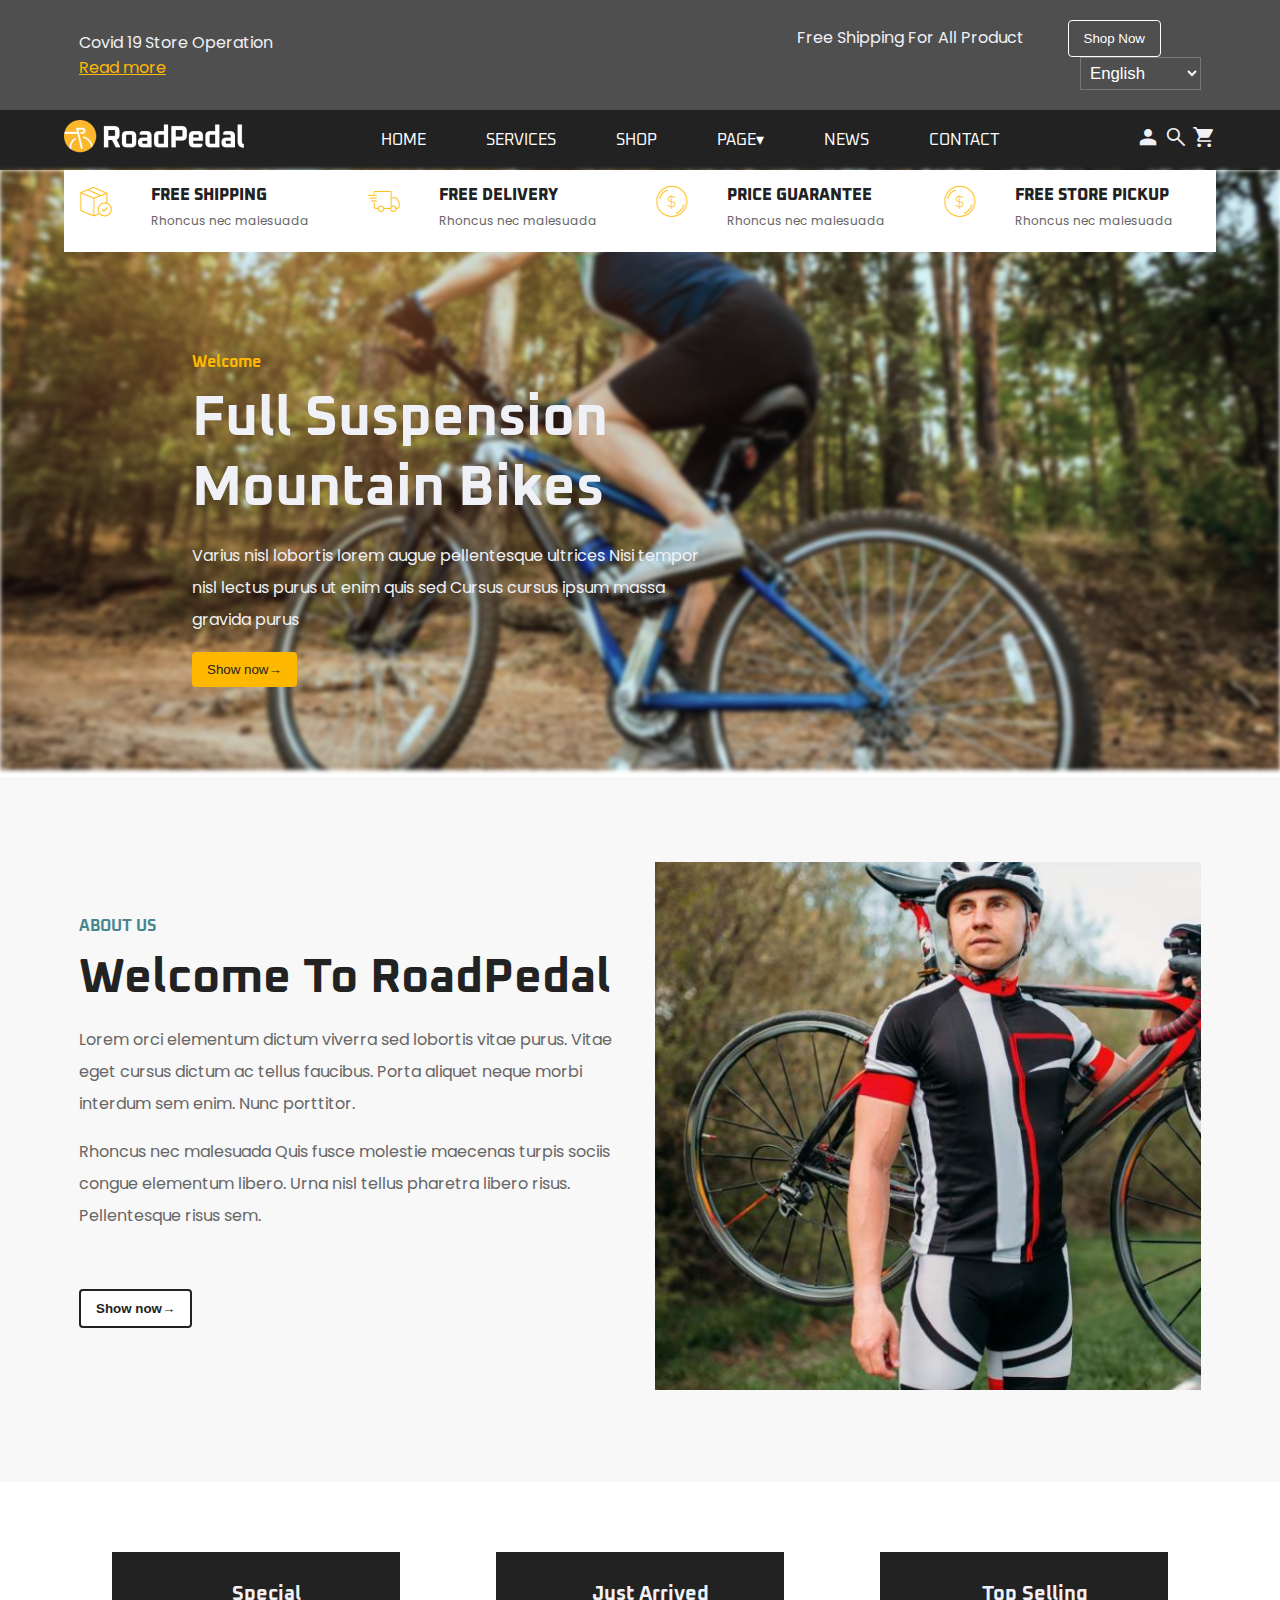
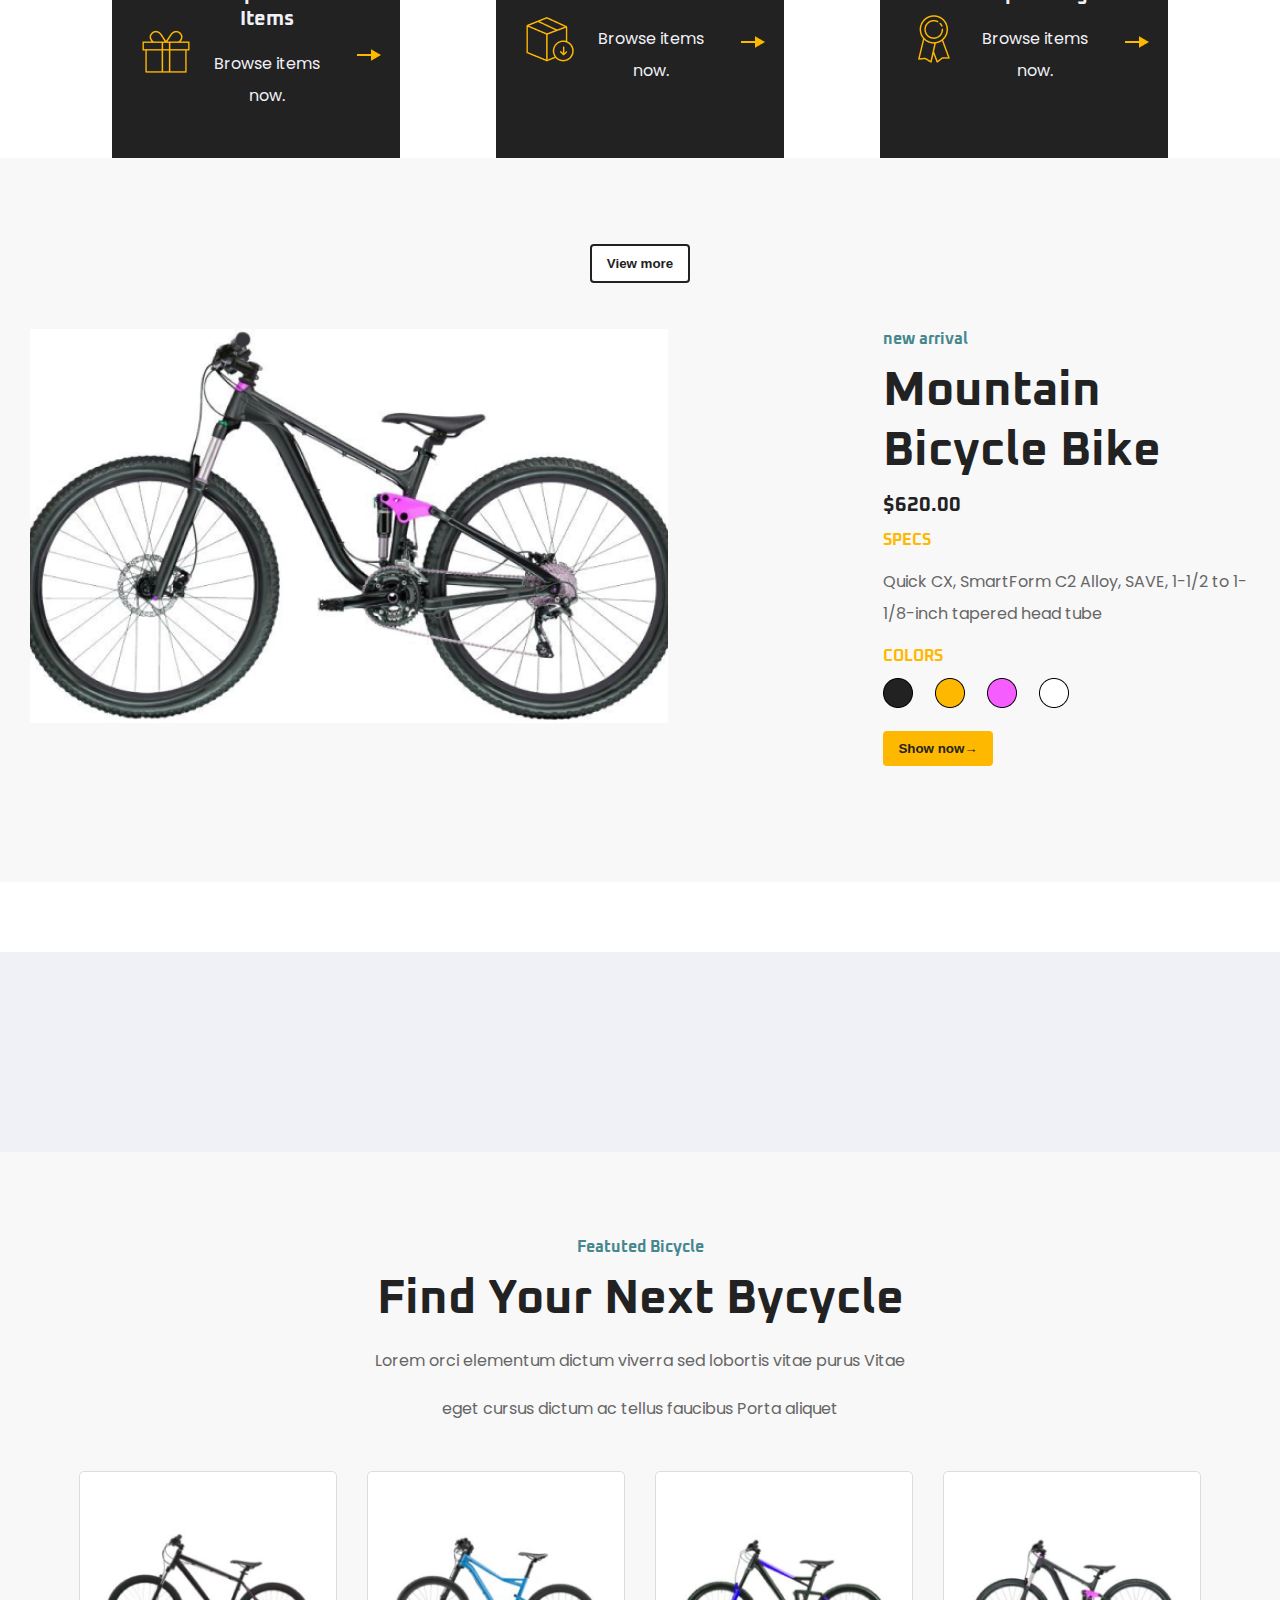
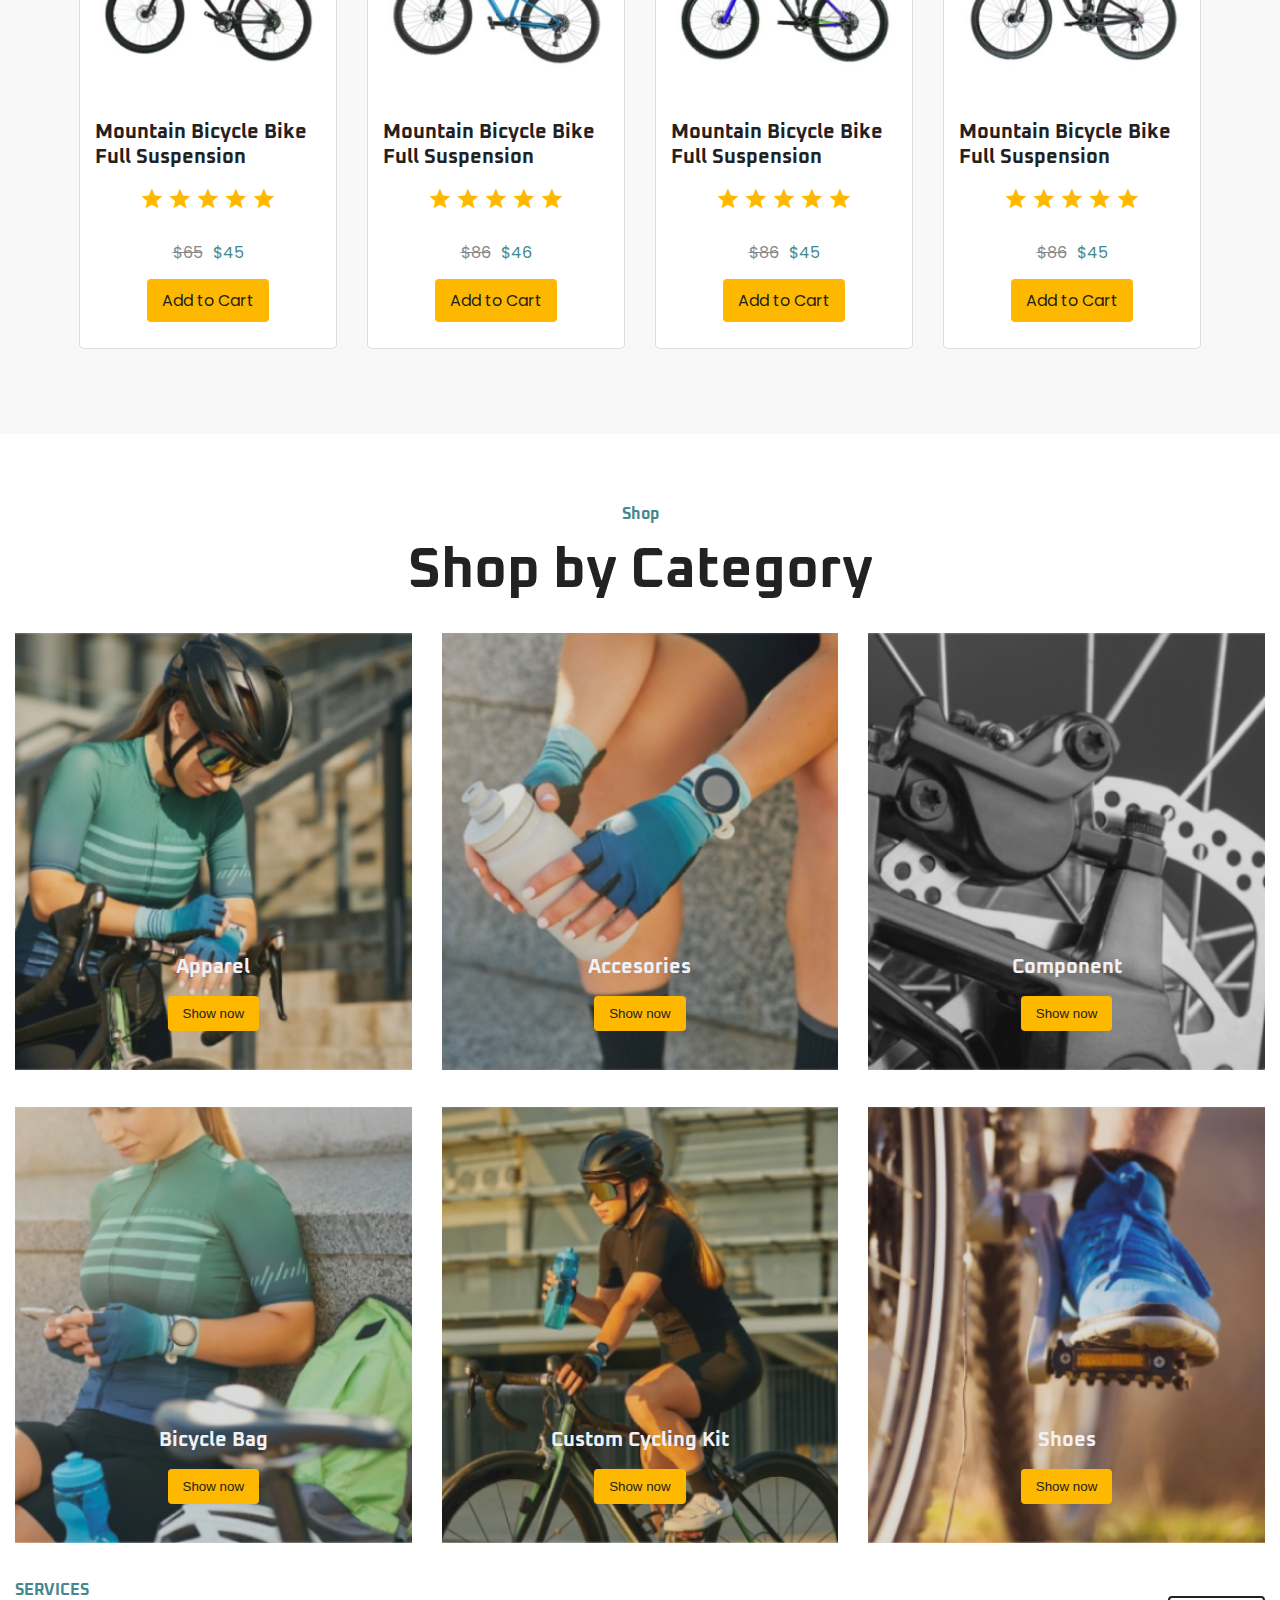
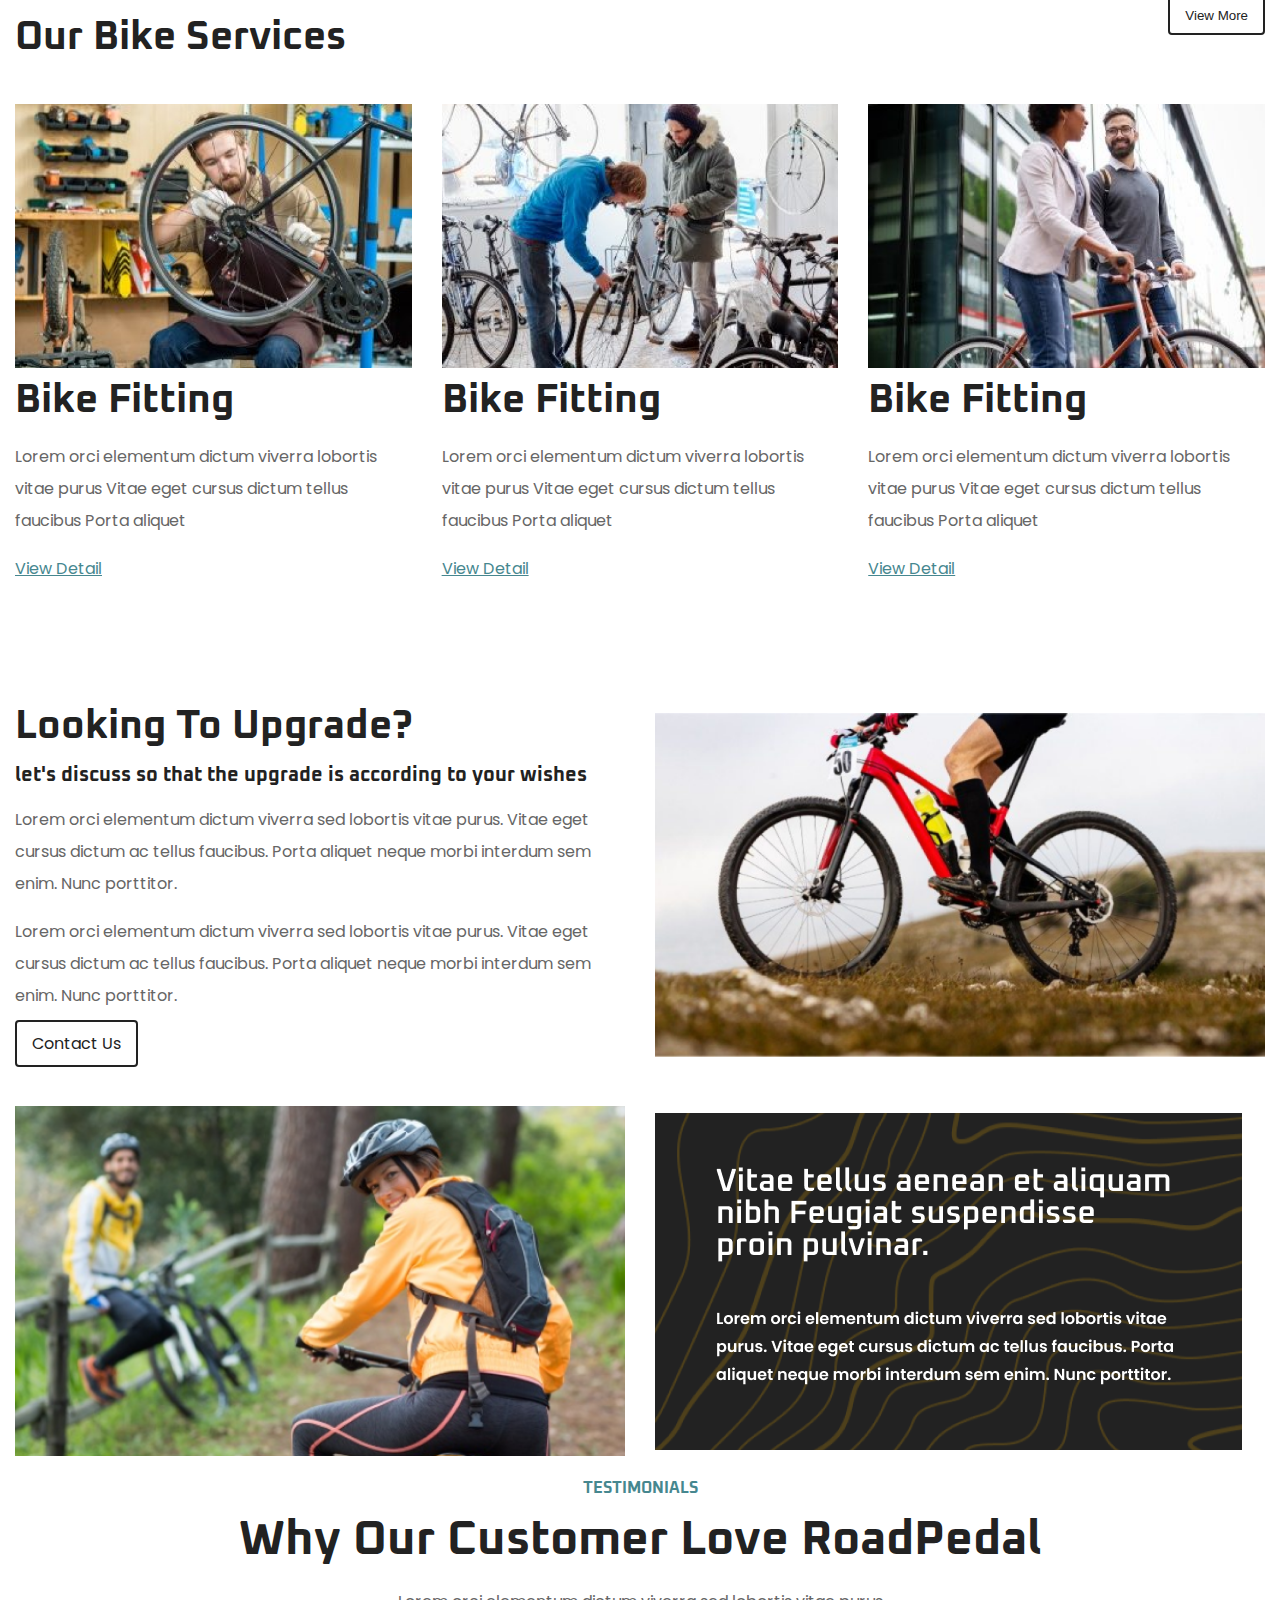
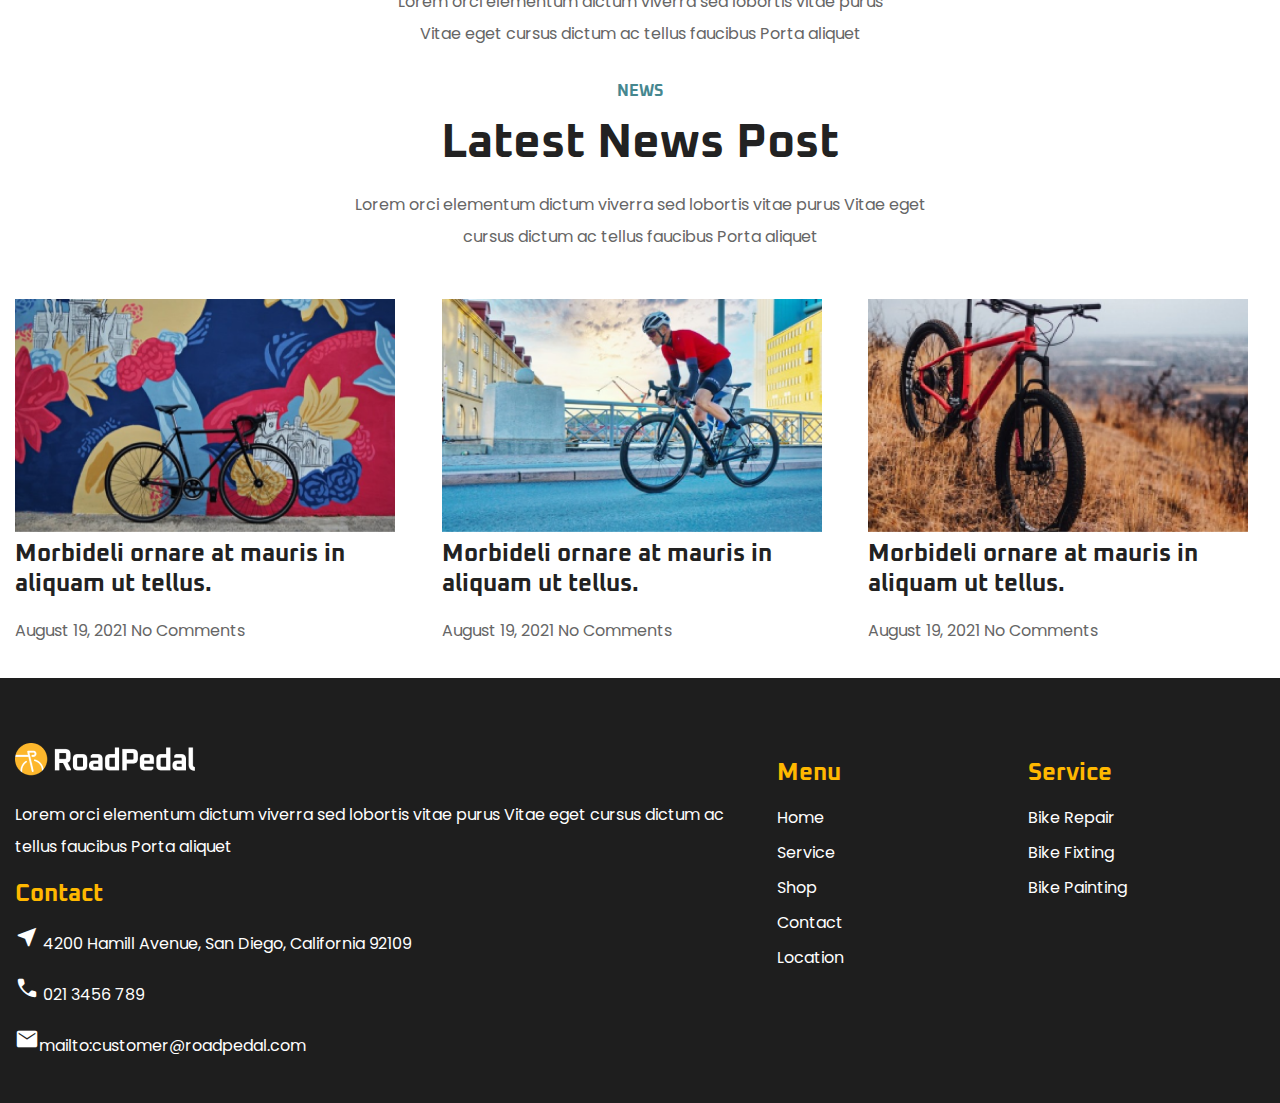
<file: index.html>
<!doctype html>
<html><!-- InstanceBegin template="/Templates/template-full.dwt" codeOutsideHTMLIsLocked="false" -->
<head>
<meta charset="utf-8">
<!-- InstanceBeginEditable name="doctitle" -->
<title>Road Pedal</title>
<!-- InstanceEndEditable -->
<link rel="stylesheet" href="CSS/THUVIEN.css">
<link rel="stylesheet" href="CSS/main-styles.css">
<link href="images/favicon.png" rel="shortcut icon" type="image/x-icon">
<link rel="stylesheet" href="https://fonts.googleapis.com/css2?family=Material+Symbols+Outlined:opsz,wght,FILL,GRAD@48,400,0,0"/>
<!-- InstanceBeginEditable name="head" -->
<!-- InstanceEndEditable -->
</head>
<body>
<header class="bg-dark text-light">
  <div class="topbar">
  <div class="container">
    <div class="row justify-between align-items-center">
      <div class="col-3"> Covid 19 Store Operation <a href="#" class="text-primary"><br>
        Read more</a> </div>
      <div class="col-5 text-right"> Free Shipping For All Product
        <button type="button" class="btn-primary">Shop Now</button>
        <select name="ngon-ngu">
          <option>English</option>
		<option>Vietnamese</option>
        </select>
      </div>
    </div>
	</div></div>
<nav>
	<div class="container">
<a href="index.html" class="logo"><img src="images/1.png" alt=""></a>
		<div class="menu">
		<ul>
<li><a href="index.html">Home</a></li>
<li><a href="services.html">Services</a></li>
<li><a href="Shop.html">Shop</a></li>
<li><a href="#">Page&#9662;</a>
	<ul>
	<li><a href="about.html">About us</a></li>				
	<li><a href="team.html">Teams</a></li>				
	<li><a href="pricing.html">Pricing</a></li>				
	<li><a href="order.html">Track order</a></li>				
	<li><a href="comming%20soon.html">Comming soon</a></li>				
	<li><a href="login.html">Login Page</a></li>				
				</ul>
			</li>
<li><a href="news.html">News</a></li>
<li><a href="contact.html">Contact</a></li>
			</ul>
			</div>
<div class="nav-icon">
<span class="material-symbols-outlined">
person</span>	
<span class="material-symbols-outlined">
search</span>
<span class="material-symbols-outlined">
shopping_cart</span>
   </div>	
	</div>
  </nav>
</header>
<!-- InstanceBeginEditable name="main" -->
<main> 
	<div class="banner"> 
<img src="images/Downloads/Banner 1.png" alt="b1" class="img-100"> 
<div class="banner-caption">
<h6 class="text-primary">Welcome</h6>
<h1 class="text-light">Full Suspension Mountain Bikes</h1>
<p class="text-light">Varius nisl lobortis lorem augue pellentesque ultrices Nisi 
tempor nisl lectus purus ut enim quis sed Cursus cursus 
ipsum massa gravida purus</p>
	<p> <a href="shop.html"> <button type="button" class="btn-primary">Show now&#8594;</button> </a></p>
     </div>	
	
<div class="banner-top">
<div class="row">
<div class="col-3 p-0">
	<div class="row">
<div class="col-3"> <img src="images/2.png" alt=""> </div>
<div class="col-9">
	<h6><strong>FREE SHIPPING</strong></h6> 
	<p>Rhoncus nec malesuada</p>
	</div>	
		</div></div>
		
	
	<div class="col-3 p-0">
	<div class="row">
    <div class="col-3"><img src="images/2 (1).png" alt=""></div>
	<div class="col-9">
		<h6><strong>FREE DELIVERY</strong></h6> 
	<p>Rhoncus nec malesuada</p></div>
    </div></div>
	
	<div class="col-3 p-0">
	<div class="row">
    <div class="col-3"><img src="images/5.png" alt=""></div>
	<div class="col-9">
		<h6><strong>PRICE GUARANTEE</strong></h6> 
	<p>Rhoncus nec malesuada</p></div>
    </div></div>
	
	
	<div class="col-3 p-0">
	<div class="row">
    <div class="col-3"><img src="images/5.png" alt=""></div>
	<div class="col-9">
		<h6><strong>FREE STORE PICKUP</strong></h6> 
	<p>Rhoncus nec malesuada</p></div>
		</div></div>
	</div>
	</div>
	</div>
	
<section id="gioithieu" class="bg-xam">
  <div class="container">
    <div class="row" style="align-items:center">
      <div class="col-6">
        <h6 class="text-secondary"> ABOUT US</h6>
        <h2>Welcome To RoadPedal</h2>
        <p>Lorem orci elementum dictum viverra sed lobortis vitae purus. Vitae eget cursus dictum ac tellus faucibus. Porta aliquet neque morbi interdum sem enim. Nunc porttitor.</p>
        <p>Rhoncus nec malesuada Quis fusce molestie maecenas turpis sociis congue elementum libero. Urna nisl tellus pharetra libero risus. Pellentesque risus sem.</p>
        <br>
        <p> <a href="shop.html"> <button type="button" class="btn-secondary"><strong>Show now</strong>&#8594;</button> </a></p>
      </div>
      <div class="col-6"> <img src="images/Downloads/banner-top 1.png" alt="b2" class="img-100"> </div>
    </div>
  </div>
</section>
<section id="why" class="bg-white">
	<div class="container">
		<div class="row" style="justify-content:space-around">
		
		<div class="col-3 bg-dark text-light"> 
		<div class="row" style="align-items:center">
		<div class="col-3"><img src="images/icon banner 5 1.png" alt=""></div>
		<div class="col-7" style="text-align:center">
			<h4>Special Items</h4>
			<p>Browse items now.</p></div>
		<div class="col-2"><img src="images/Arrow 3.png" alt=""></div>
			</div>
			</div>
		    
		<div class="col-3 bg-dark text-light">
		<div class="row" style="align-items:center">
		<div class="col-3"> <img src="images/icon banner 6 1.png" alt=""></div>
		<div class="col-7" style="text-align:center">
			<h4>Just Arrived</h4>
			<p>Browse items now.</p></div>
			<div class="col-2"><img src="images/Arrow 3.png" alt=""></div>
			</div>
			</div>
			
			<div class="col-3 bg-dark text-light">
		<div class="row" style="align-items:center">
		<div class="col-3"> <img src="images/icon banner 7 1.png" alt="v"></div>
		<div class="col-7" style="text-align:center">
			<h4>Top Selling</h4>
			<p>Browse items now.</p></div>
			<div class="col-2"><img src="images/Arrow 3.png" alt="a"></div>
			</div>
			</div>
			 
	    </div>
	    </div>
	<section id="new arrival" class="bg-xam">
	<div class="text-center">
	<p> <a href="shop.html"> <button type="button" class="btn-secondary"><strong>View more</strong></button> </a></p>
		</div>
		
	<div class="row justify-between">
		<div class="col-6">
	<div class="col-12">
	<img src="images/620 do.png" alt="">
	</div>	</div>
   
		<div class="col-4" >
	<div class="col-12">
	<h6 class="text-secondary" inhoa>new arrival</h6>
	 <h2>Mountain Bicycle Bike</h2>
	<h4> $620.00</h4>
	<h6 class="text-primary">SPECS</h6>
	<p>Quick CX, SmartForm C2 Alloy, SAVE, 1-1/2 to 1-1/8-inch tapered head tube</p>
	<h6 class="text-primary">COLORS</h6>
	<img src="images/Vector.png" alt="">
	 <br>
   <p> <a href="shop.html"> <button type="button" class="btn-primary"><strong>Show now</strong>&#8594;</button> </a></p>
			</div>
		</div>
		</div>			
				
			</section>	
		 </section>
	
	<section id="featured" class="bg-light" style="height:200px"></section>
<section id="Featuted" class="bg-xam">
  <div class="container">
    <div class="col-6 mx-auto text-center">
      <h6 class="text-secondary" inhoa>Featuted Bicycle</h6>
      <h2>Find Your Next Bycycle</h2>
      <p>Lorem orci elementum dictum viverra sed lobortis vitae purus Vitae</p>
      <p>eget cursus dictum ac tellus faucibus Porta aliquet</p>
    </div>
   
	  <div class="row">
      <div class="col-3">
        <div class="card"> <img src="images/Downloads/bike 1 1.png" alt="p1" class="img-100">
          <h4 text-center>Mountain Bicycle Bike<br>
          Full Suspension</h4>
          <p class="text-center text-primary"> <span class="material-symbols-outlined">star</span> <span class="material-symbols-outlined">star</span> <span class="material-symbols-outlined">star</span> <span class="material-symbols-outlined">star</span> <span class="material-symbols-outlined">star</span> </p>
          <p class="text-center text-secondary"> <span class="giacu">$65</span>$45</p>
          <p class="text-center"><a href="Login Page .html" class="btn-primary">Add to Cart</a></p>
        </div>
      </div>
      
		  <div class="col-3">
        <div class="card"> <img src="images/Downloads/bike 1 1 (1).png" alt="p2" class="img-100">
          <h4 text-center>Mountain Bicycle Bike<br>
            Full Suspension</h4>
          <p class="text-center text-primary"> <span class="material-symbols-outlined">star</span> <span class="material-symbols-outlined">star</span> <span class="material-symbols-outlined">star</span> <span class="material-symbols-outlined">star</span> <span class="material-symbols-outlined">star</span> </p>
          <p class="text-center text-secondary"> <span class="giacu">$86</span>$46</p>
          <p class="text-center"><a href="Login Page .html" class="btn-primary">Add to Cart</a></p>
        </div>
      </div>
     
		  <div class="col-3">
        <div class="card"> <img src="images/Downloads/bike 1 1 (2).png" alt="p3" class="img-100">
          <h4 text-center>Mountain Bicycle Bike <br>
            Full Suspension </h4>
          <p class="text-center text-primary"> <span class="material-symbols-outlined">star</span> <span class="material-symbols-outlined">star</span> <span class="material-symbols-outlined">star</span> <span class="material-symbols-outlined">star</span> <span class="material-symbols-outlined">star</span> </p>
          <p class="text-center text-secondary"> <span class="giacu">$86</span>$45</p>
         <p class="text-center"><a href="Login Page .html" class="btn-primary">Add to Cart</a></p>
        </div>
      </div>
    
		  <div class="col-3">
        <div class="card"> <img src="images/Downloads/bike 1 1 (3).png" alt="pp" class="img-100">
          <h4 text-center>Mountain Bicycle Bike <br>
            Full Suspension </h4>
          <p class="text-center text-primary"> <span class="material-symbols-outlined">star</span> <span class="material-symbols-outlined">star</span> <span class="material-symbols-outlined">star</span> <span class="material-symbols-outlined">star</span> <span class="material-symbols-outlined">star</span> </p>
          <p class="text-center text-secondary"> <span class="giacu">$86</span>$45</p>
          <p class="text-center"><a href="Login Page .html" class="btn-primary">Add to Cart</a></p>
        </div>
      </div>
    </div>
  </div>
</section>

	
 <section id="shop">
	<div class="tieude-section text-center">
	<h6 class="text-secondary">Shop</h6>
		<h1>Shop by Category</h1>
	</div>
	<div class="row">
	<div class="col-4">
		<div class="shop-detail">
			<img src="images/drive-download-20230603T045534Z-001/IMAGE (1).jpg" alt="" class="img-100">
	<div class="shop-detail-caption">
		<h4 align="center" class="text-light">Apparel</h4>
		<p> <a href="shop.html"> <button type="button" class="btn-primary">Show now</button> </a></p>
	</div>
			<div class="shop-detail-caption-2">
			<h4 align="center" class="text-light">Apparel</h4>
	<p>Lorem orci elementum dictum viverra lobortis vitae purus Vitae eget cursus dictum tellus faucibus Porta aliquet</p>
			</div>
		</div>
		</div>
		
	<div class="col-4">
	<div class="shop-detail" >
			<img src="images/drive-download-20230603T045534Z-001/IMAGE (3).jpg" alt="" class="img-100">
	<div class="shop-detail-caption">
		<h4 align="center" class="text-light">Accesories</h4>
			<p> <a href="shop.html"> <button type="button" class="btn-primary">Show now</button> </a></p>
	</div>
		<div class="shop-detail-caption-2">
			<h4 align="center" class="text-light">Accesories</h4>
	<p>Lorem orci elementum dictum viverra lobortis vitae purus Vitae eget cursus dictum tellus faucibus Porta aliquet</p>
			</div>
		</div>	
		</div>
		
	<div class="col-4">
		<div class="shop-detail">
			<img src="images/drive-download-20230603T045534Z-001/IMAGE (2).jpg" alt="" class="img-100">
	<div class="shop-detail-caption">
		<h4 align="center" class="text-light">Component</h4>
			<p> <a href="shop.html"> <button type="button" class="btn-primary">Show now</button> </a></p>
	</div>
	<div class="shop-detail-caption-2">
	<h4 align="center" class="text-light">Component</h4>
	<p>Lorem orci elementum dictum viverra lobortis vitae purus Vitae eget cursus dictum tellus faucibus Porta aliquet</p></div>
		</div>	
		</div>
		
		
	<div class="col-4">
		<div class="shop-detail">
			<img src="images/drive-download-20230603T045534Z-001/IMAGE (4).jpg" alt="" class="img-100">		
	<div class="shop-detail-caption">
		<h4 align="center" class="text-light">Bicycle Bag</h4>
			<p> <a href="shop.html"> <button type="button" class="btn-primary">Show now</button> </a></p>
		
	</div>
			<div class="shop-detail-caption-2">
			<h4 align="center" class="text-light">Bicycle Bag</h4>
	<p>Lorem orci elementum dictum viverra lobortis vitae purus Vitae eget cursus dictum tellus faucibus Porta aliquet</p>
			</div>
		</div>	
		</div>
		
		<div class="col-4">
		<div class="shop-detail">
			<img src="images/drive-download-20230603T045534Z-001/IMAGE (5).jpg" alt="" class="img-100">
	<div class="shop-detail-caption">
		<h4 align="center" class="text-light">Custom Cycling Kit</h4>
			<p> <a href="shop.html"> <button type="button" class="btn-primary">Show now</button> </a></p>
	</div>
		<div class="shop-detail-caption-2">
			<h4 align="center" class="text-light">Custom Cycling Kit</h4>
	<p>Lorem orci elementum dictum viverra lobortis vitae purus Vitae eget cursus dictum tellus faucibus Porta aliquet</p>
			</div>
			
		</div>	 
		</div>
			
	<div class="col-4">
		<div class="shop-detail">
			<img src="images/drive-download-20230603T045534Z-001/IMAGE (6).jpg" alt="" class="img-100">	
	<div class="shop-detail-caption">
		<h4 align="center" class="text-light">Shoes</h4>
			<p> <a href="shop.html"> <button type="button" class="btn-primary">Show now</button> </a></p>
	</div>
			<div class="shop-detail-caption-2">
			<h4 align="center" class="text-light">Shoes</h4>
	<p>Lorem orci elementum dictum viverra lobortis vitae purus Vitae eget cursus dictum tellus faucibus Porta aliquet</p>
			</div>
		</div>	 
		</div>
	</div>
	 <div class="row">
<div class="col-6">
	<h6 class="text-secondary" inhoa>SERVICES</h6>
      <h3>Our Bike Services</h3>
		 </div>
		 <div class="col-6">
			 <div class="text-right">
		<p> <a href="shop.html"> <button type="button" class="btn-secondary">View More</button> </a></p></div>
		 </div>
       <div class="row">
			 <div class="col-4"> 
		<img src="images/IMAGE s1.png" class="img-100" alt="">
		<h3>Bike Fitting</h3>
		<p>Lorem orci elementum dictum viverra lobortis vitae purus Vitae eget cursus dictum tellus faucibus Porta aliquet</p>
	    <p><a class="text-secondary" href="services.html">View Detail</a></p>
			</div> 	
	
		  <div class="col-4"> 
		<img src="images/IMAGE S2.png" alt="" class="img-100">
		<h3>Bike Fitting</h3>
		<p>Lorem orci elementum dictum viverra lobortis vitae purus Vitae eget cursus dictum tellus faucibus Porta aliquet</p>
			  <p><a class="text-secondary" href="services.html">View Detail</a></p>
			</div> 
		   <div class="col-4"> 
		<img src="images/IMAGE s3.png" class="img-100" alt="">
		<h3>Bike Fitting</h3>
		<p>Lorem orci elementum dictum viverra lobortis vitae purus Vitae eget cursus dictum tellus faucibus Porta aliquet</p>
			   <p><a class="text-secondary" href="services.html">View Detail</a></p>
			</div> 
		 
		
				 
	</div>	 
	 </div>
	</section>
	
	
	
	<div class="container1">
		<div class="row align-items-center">
	<div class="col-6">
	<h3>Looking To Upgrade?</h3>
	<h4>let's discuss so that the upgrade is according to your wishes</h4>
	<p>Lorem orci elementum dictum viverra sed lobortis vitae purus. Vitae eget cursus dictum ac tellus faucibus. Porta aliquet neque morbi interdum sem enim. Nunc porttitor.</p>
	<p>Lorem orci elementum dictum viverra sed lobortis vitae purus. Vitae eget cursus dictum ac tellus faucibus. Porta aliquet neque morbi interdum sem enim. Nunc porttitor.</p>
	<p><a class="btn-secondary" href="contact.html">Contact Us</a></p></div>
	<div class="col-6">
	<img src="images/red bike.png" alt="" class="img-100">
		</div>
		</div>
		
		<div class="row align-items-center">
	<div class="col-6">
	<img src="images/turn back.png" class="img-100" alt=""></div>	
	<div class="col-6">
	<img src="images/vitae.png" alt=""></div>
		</div></div>
	
	
	<div class="tieude-section text-center">
	<h6 class="text-secondary">TESTIMONIALS</h6>
		<h2>Why Our Customer Love RoadPedal</h2>
		<p>Lorem orci elementum dictum viverra sed lobortis vitae purus<br> Vitae eget cursus dictum ac tellus faucibus Porta aliquet</p>
	</div>
	
	<div class="col-6 mx-auto text-center">
      <h6 class="text-secondary" inhoa>NEWS</h6>
		<h2>Latest News Post</h2>
      <p>Lorem orci elementum dictum viverra sed lobortis vitae purus Vitae
     eget cursus dictum ac tellus faucibus Porta aliquet</p>
    </div>
	<div class="row">
			 <div class="col-4"> 
		<img src="images/c1.png" alt="">
		<h5>Morbideli ornare at mauris in aliquam ut tellus.</h5>
		<p>August 19, 2021 No Comments</p>
			</div> 	
		  <div class="col-4"> 
	<img src="images/c2.png" alt="" >
		<h5>Morbideli ornare at mauris in aliquam ut tellus.</h5>
		<p>August 19, 2021 No Comments</p>
			</div> 
		   <div class="col-4"> 
		<img src="images/c3.png" alt="">
		<h5>Morbideli ornare at mauris in aliquam ut tellus.</h5>
		<p>August 19, 2021 No Comments</p>
	</div> 
		</div>	
	
		 
		
				 

	
	

 </main>
<!-- InstanceEndEditable -->
<footer>
  <div class="container">
<div class="top-footer-yellow"></div>
  </div>
	<div class="row justify-between">
	<div class="col-7">
		<img src="images/footer.png" alt="">
		<p>Lorem orci elementum dictum viverra sed lobortis vitae purus Vitae eget cursus dictum ac tellus faucibus Porta aliquet</p>
		<h5 class="text-primary"> Contact</h5>
<p><span class="material-symbols-outlined">near_me</span> 4200 Hamill Avenue, San Diego, California 92109</p>
<p><span class="material-symbols-outlined">call</span> 021 3456 789</p>
<p><span class="material-symbols-outlined">mail</span>mailto:customer@roadpedal.com</p>
	  </div>
	<div class="col-5">
	<div class="row">
	<div class="col-6">
	  <h5 class="text-primary">Menu</h5>
	  <div class="menu-footer"> <a href="index.html">Home</a> <a href="services.html">Service</a> <a href="shop.html">Shop</a> <a href="contact.html">Contact</a> <a href="location">Location&nbsp;</a></div>
	  </div>
	<div class="col-6">
<h5 class="text-primary">Service</h5>
		<div class="menu-footer">
	<a href="#">Bike Repair</a>		
	<a href="#">Bike Fixting</a>	
	<a href="#">Bike Painting</a>		
	</div>
	</div>	
	</div>
		</div>
		</div>
		
		
		
		
	
	
	
</footer>

</body>
<!-- InstanceEnd --></html>
</file>
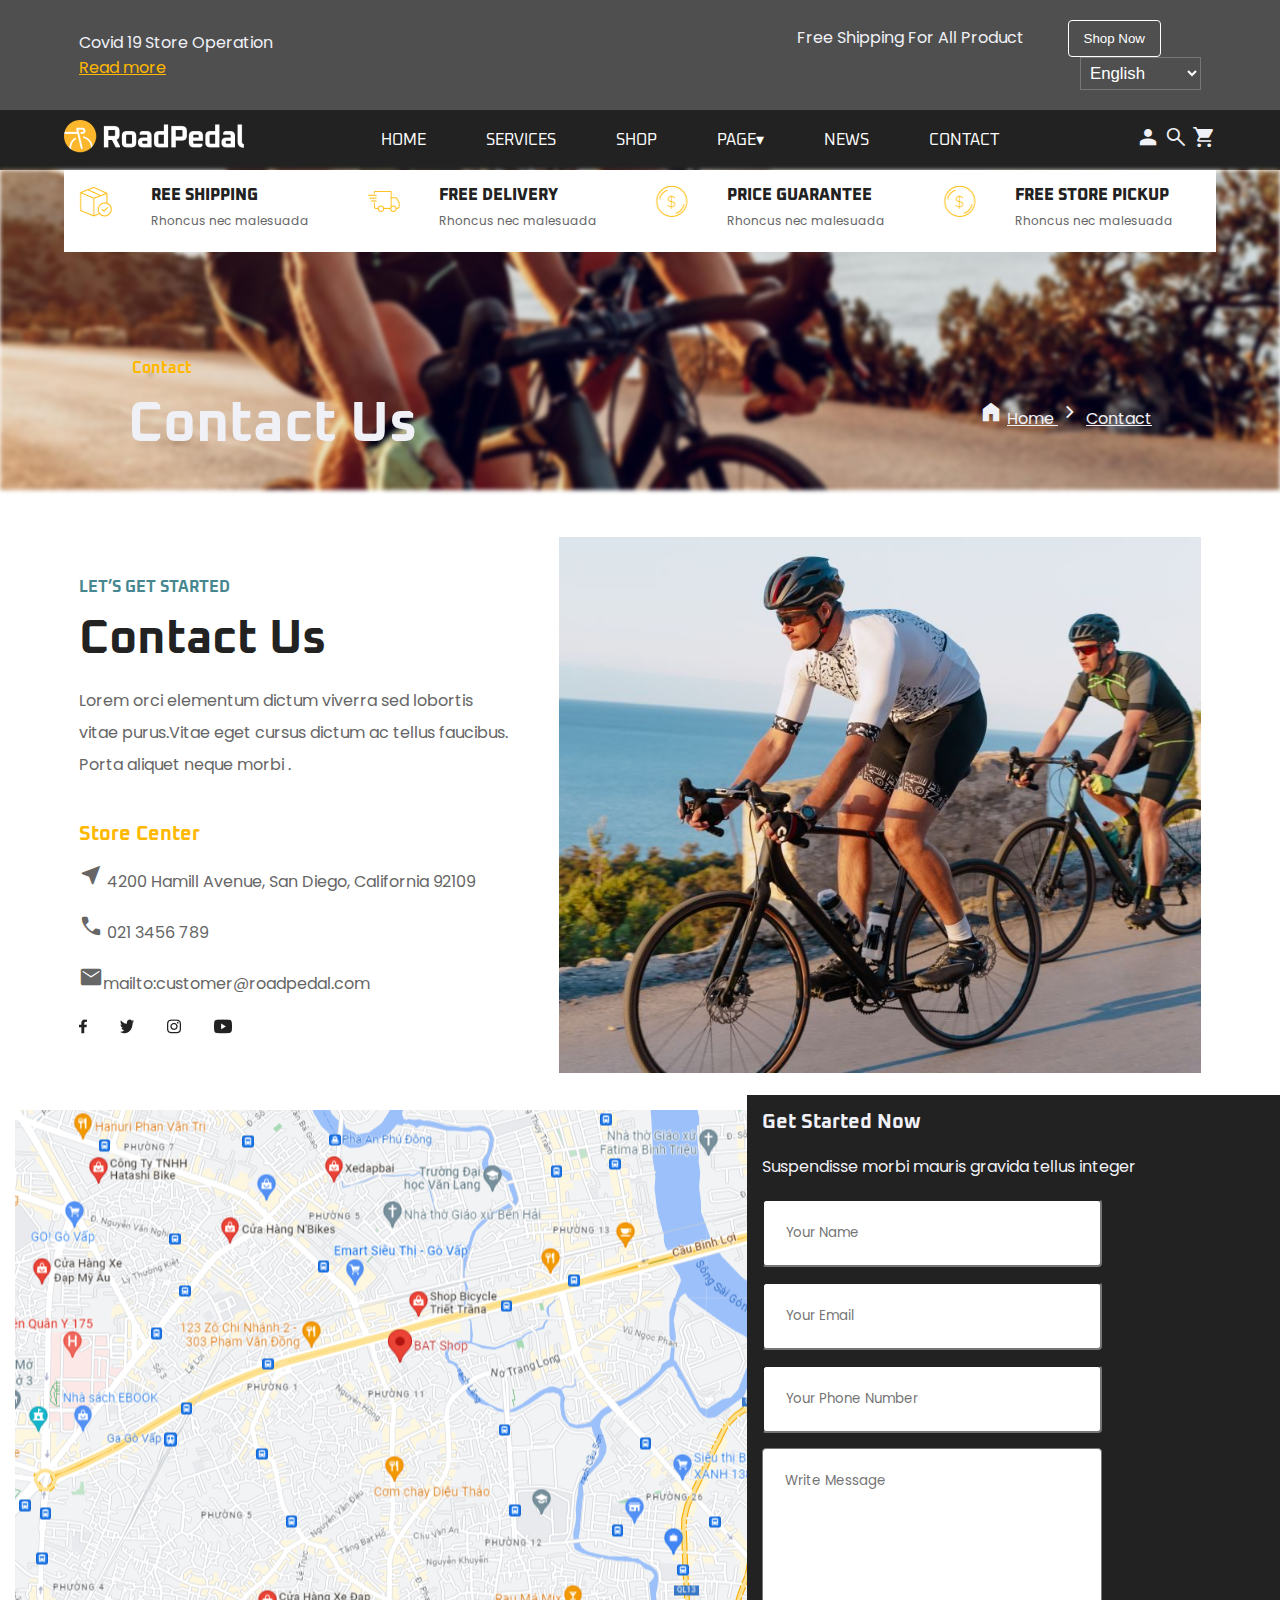
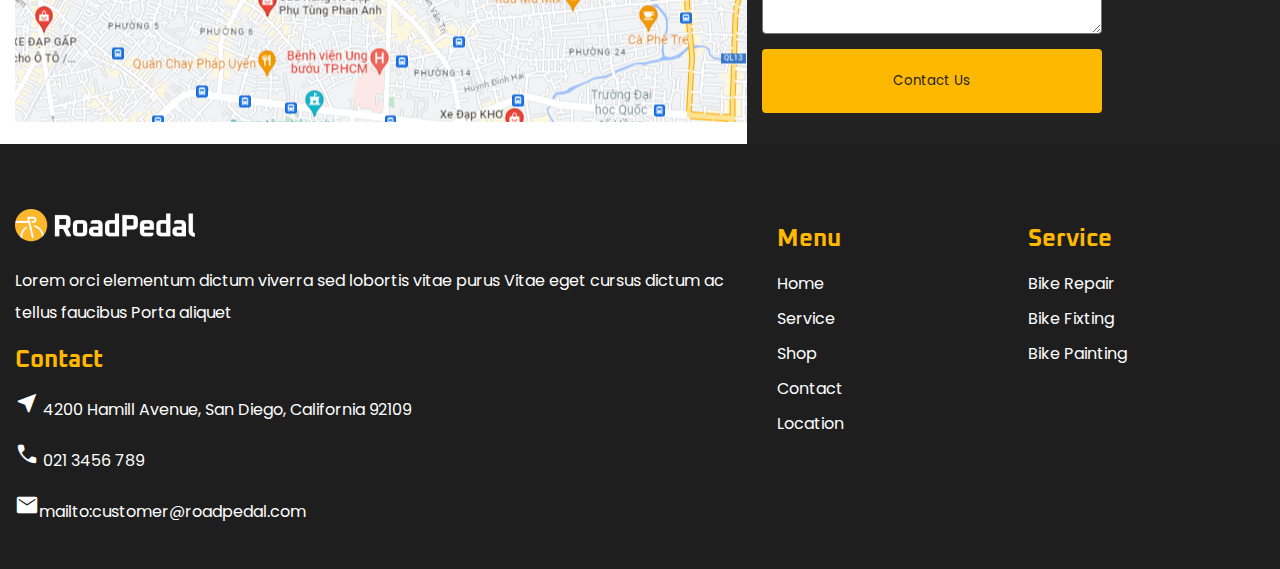
<file: contact.html>
<!doctype html>
<html><!-- InstanceBegin template="/Templates/template-full.dwt" codeOutsideHTMLIsLocked="false" -->
<head>
<meta charset="utf-8">
<!-- InstanceBeginEditable name="doctitle" -->
<title>Road Pedal</title>
<!-- InstanceEndEditable -->
<link rel="stylesheet" href="CSS/THUVIEN.css">
<link rel="stylesheet" href="CSS/main-styles.css">
<link href="images/favicon.png" rel="shortcut icon" type="image/x-icon">
<link rel="stylesheet" href="https://fonts.googleapis.com/css2?family=Material+Symbols+Outlined:opsz,wght,FILL,GRAD@48,400,0,0"/>
<!-- InstanceBeginEditable name="head" -->
<!-- InstanceEndEditable -->
</head>
<body>
<header class="bg-dark text-light">
  <div class="topbar">
  <div class="container">
    <div class="row justify-between align-items-center">
      <div class="col-3"> Covid 19 Store Operation <a href="#" class="text-primary"><br>
        Read more</a> </div>
      <div class="col-5 text-right"> Free Shipping For All Product
        <button type="button" class="btn-primary">Shop Now</button>
        <select name="ngon-ngu">
          <option>English</option>
		<option>Vietnamese</option>
        </select>
      </div>
    </div>
	</div></div>
<nav>
	<div class="container">
<a href="index.html" class="logo"><img src="images/1.png" alt=""></a>
		<div class="menu">
		<ul>
<li><a href="index.html">Home</a></li>
<li><a href="services.html">Services</a></li>
<li><a href="Shop.html">Shop</a></li>
<li><a href="#">Page&#9662;</a>
	<ul>
	<li><a href="about.html">About us</a></li>				
	<li><a href="team.html">Teams</a></li>				
	<li><a href="pricing.html">Pricing</a></li>				
	<li><a href="order.html">Track order</a></li>				
	<li><a href="comming%20soon.html">Comming soon</a></li>				
	<li><a href="login.html">Login Page</a></li>				
				</ul>
			</li>
<li><a href="news.html">News</a></li>
<li><a href="contact.html">Contact</a></li>
			</ul>
			</div>
<div class="nav-icon">
<span class="material-symbols-outlined">
person</span>	
<span class="material-symbols-outlined">
search</span>
<span class="material-symbols-outlined">
shopping_cart</span>
   </div>	
	</div>
  </nav>
</header>
<!-- InstanceBeginEditable name="main" -->
<main>
	<div class="banner"> 
<img src="images/banner cont.jpg" alt="b1" class="img-100">&nbsp;&nbsp; 
<div class="banner-caption2">
  <div class="left">
<h6 class="text-primary">&nbsp;Contact</h6>
<h1 class="text-light">Contact Us</h1>
</div>
<div class="right text-light">
<span class="material-symbols-outlined">home</span>
<a class="text-light" href="index.html">Home </a>
<span class="material-symbols-outlined">chevron_right</span>
<a  class="text-light" href=" contact.html">Contact</a> 
</div> </div>	
   
	
<div class="banner-top">
<div class="row">
<div class="col-3 p-0">
	<div class="row">
<div class="col-3"> <img src="images/2.png" alt=""> </div>
<div class="col-9">
	<h6><strong>REE SHIPPING</strong></h6> 
	<p>Rhoncus nec malesuada</p>
	</div>	
		</div></div>
		
	
	<div class="col-3 p-0">
	<div class="row">
    <div class="col-3"><img src="images/2 (1).png" alt=""></div>
	<div class="col-9">
		<h6><strong>FREE DELIVERY</strong></h6> 
	<p>Rhoncus nec malesuada</p></div>
    </div></div>
	
	<div class="col-3 p-0">
	<div class="row">
    <div class="col-3"><img src="images/5.png" alt=""></div>
	<div class="col-9">
		<h6><strong>PRICE GUARANTEE</strong></h6> 
	<p>Rhoncus nec malesuada</p></div>
    </div></div>
	
	
	<div class="col-3 p-0">
	<div class="row">
    <div class="col-3"><img src="images/5.png" alt=""></div>
	<div class="col-9">
		<h6><strong>FREE STORE PICKUP</strong></h6> 
	<p>Rhoncus nec malesuada</p></div>
		</div></div>
	</div>
	</div>
	</div>
	 <div class="container">
    <div class="row" style="align-items:center">
      <div class="col-5">
        <h6 class="text-secondary">LET’S GET STARTED</h6>
        <h2>Contact Us</h2>
        <p>Lorem orci elementum dictum viverra sed lobortis  <br>vitae purus.Vitae eget cursus dictum ac tellus faucibus. Porta aliquet neque morbi .</p>
        <br>
		  <h4 class="text-primary">Store Center</h4>
		  <p><span class="material-symbols-outlined">near_me</span> 4200 Hamill Avenue, San Diego, California 92109</p>
<p><span class="material-symbols-outlined">call</span> 021 3456 789</p>
<p><span class="material-symbols-outlined">mail</span>mailto:customer@roadpedal.com</p>
		       <img src="images/ftiy.png" alt="">
        
      </div>
      
		<div class="col-7"> <img src="images/belong beach.png" alt="b2" class="img-100"> </div>
    </div>
  </div>
  
	<div class="row ">
		<div class="col-7">
		<img src="images/map.png" alt=""></div>
	<div class="col-5 bg-dark text-light">
	<h4 class="text-primary">Get Started Now</h4>
	<p>Suspendisse morbi mauris gravida tellus integer</p>
	<form name="call-us">
	<input type="text" class="h-input" placeholder="Your Name">	
	<input type="email" class="h-input" placeholder="Your Email">
	<input type="tel" class="h-input" placeholder="Your Phone Number">
<textarea name="thong-diep" class="h-input" rows="7" placeholder="Write Message"></textarea>
<input type="submit" class="btn-primary h-input" value="Contact Us">
		</form>
	 
		
		</div></div>

	
	
	
	
	</main>
<!-- InstanceEndEditable -->
<footer>
  <div class="container">
<div class="top-footer-yellow"></div>
  </div>
	<div class="row justify-between">
	<div class="col-7">
		<img src="images/footer.png" alt="">
		<p>Lorem orci elementum dictum viverra sed lobortis vitae purus Vitae eget cursus dictum ac tellus faucibus Porta aliquet</p>
		<h5 class="text-primary"> Contact</h5>
<p><span class="material-symbols-outlined">near_me</span> 4200 Hamill Avenue, San Diego, California 92109</p>
<p><span class="material-symbols-outlined">call</span> 021 3456 789</p>
<p><span class="material-symbols-outlined">mail</span>mailto:customer@roadpedal.com</p>
	  </div>
	<div class="col-5">
	<div class="row">
	<div class="col-6">
	  <h5 class="text-primary">Menu</h5>
	  <div class="menu-footer"> <a href="index.html">Home</a> <a href="services.html">Service</a> <a href="shop.html">Shop</a> <a href="contact.html">Contact</a> <a href="location">Location&nbsp;</a></div>
	  </div>
	<div class="col-6">
<h5 class="text-primary">Service</h5>
		<div class="menu-footer">
	<a href="#">Bike Repair</a>		
	<a href="#">Bike Fixting</a>	
	<a href="#">Bike Painting</a>		
	</div>
	</div>	
	</div>
		</div>
		</div>
		
		
		
		
	
	
	
</footer>

</body>
<!-- InstanceEnd --></html>
</file>
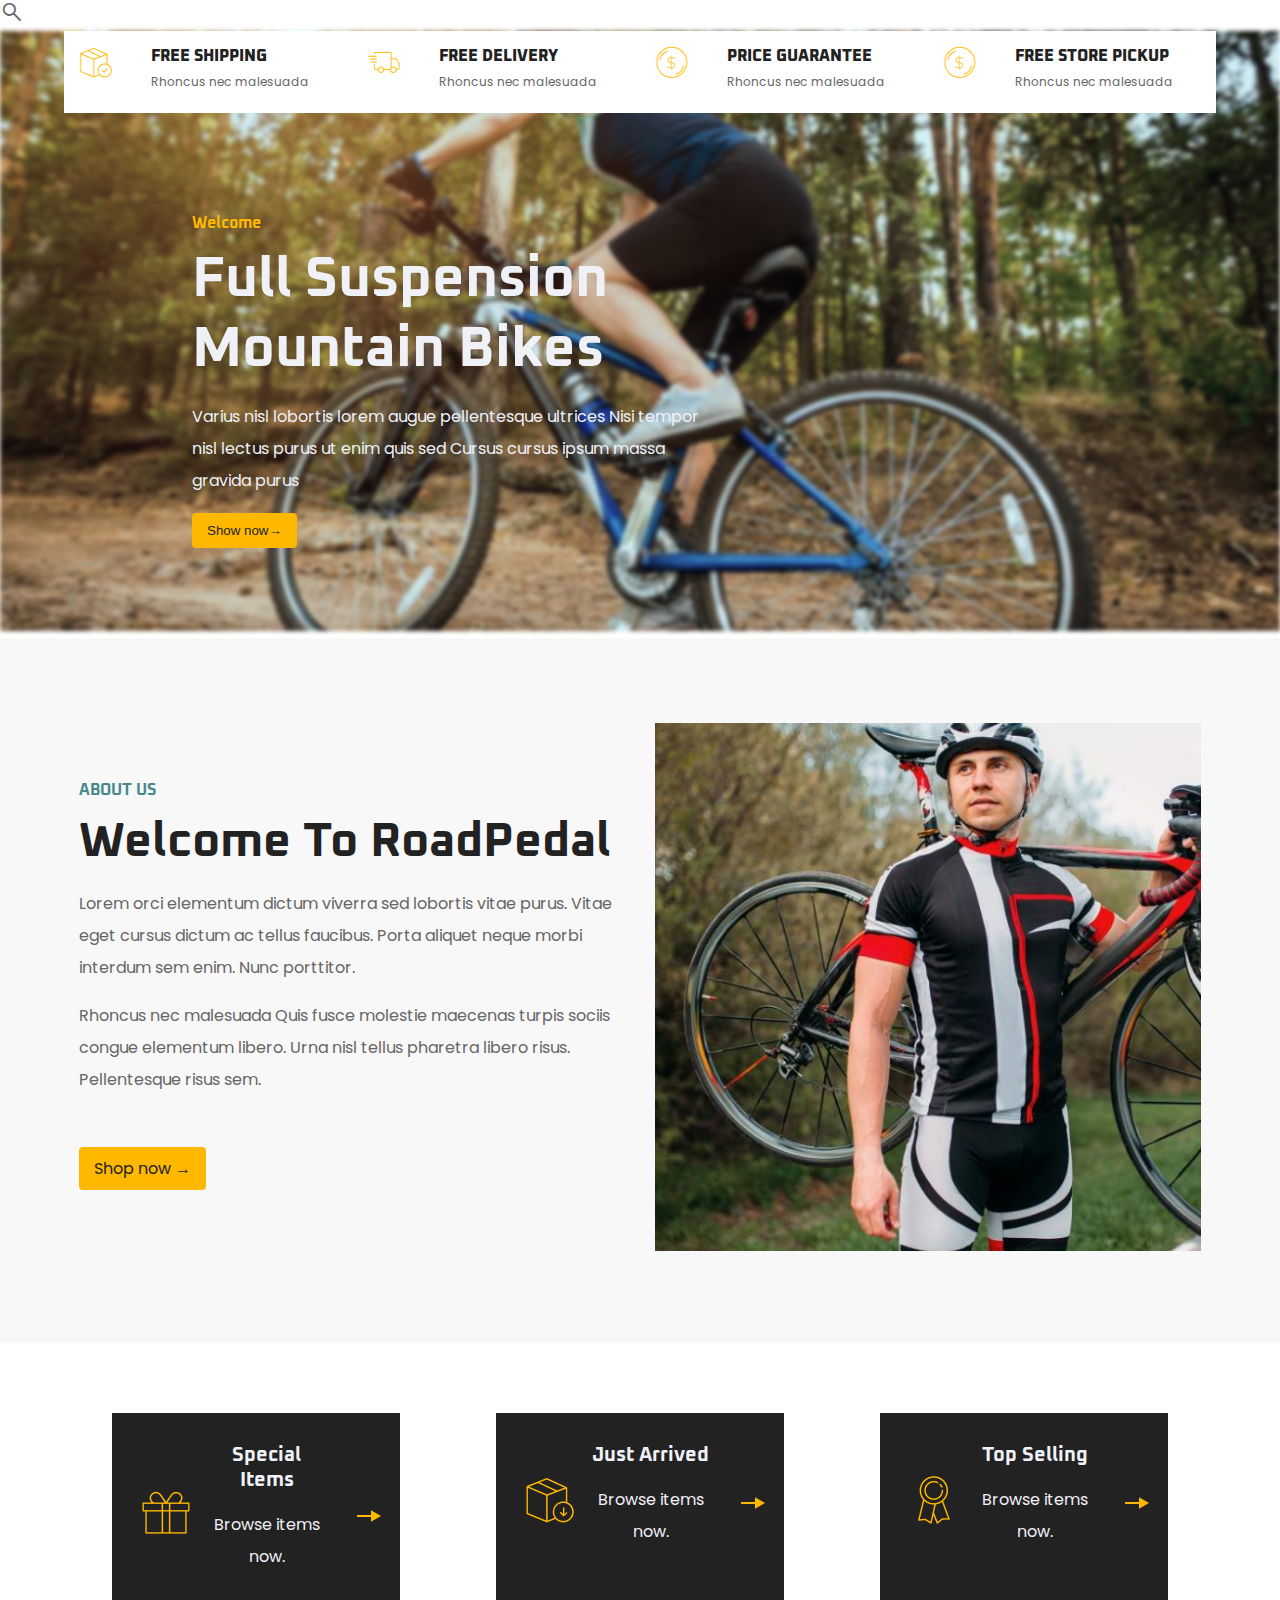
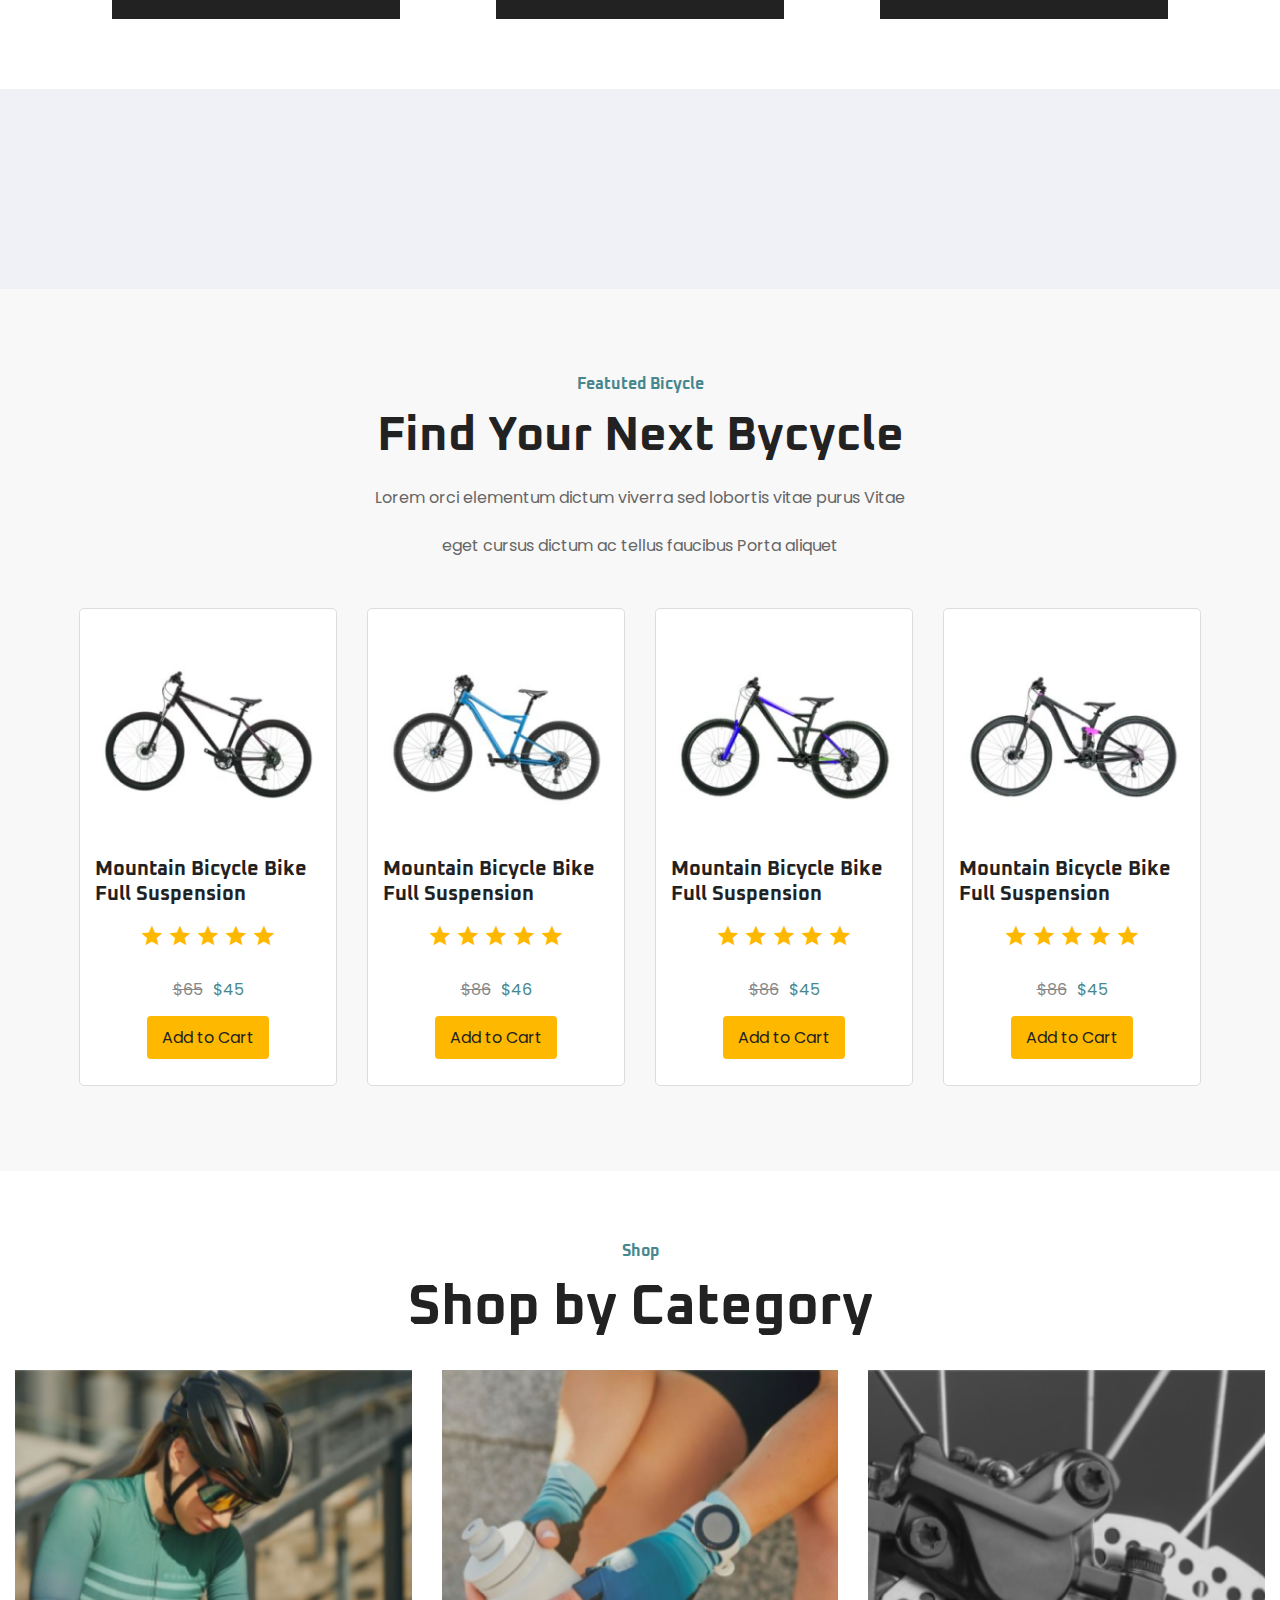
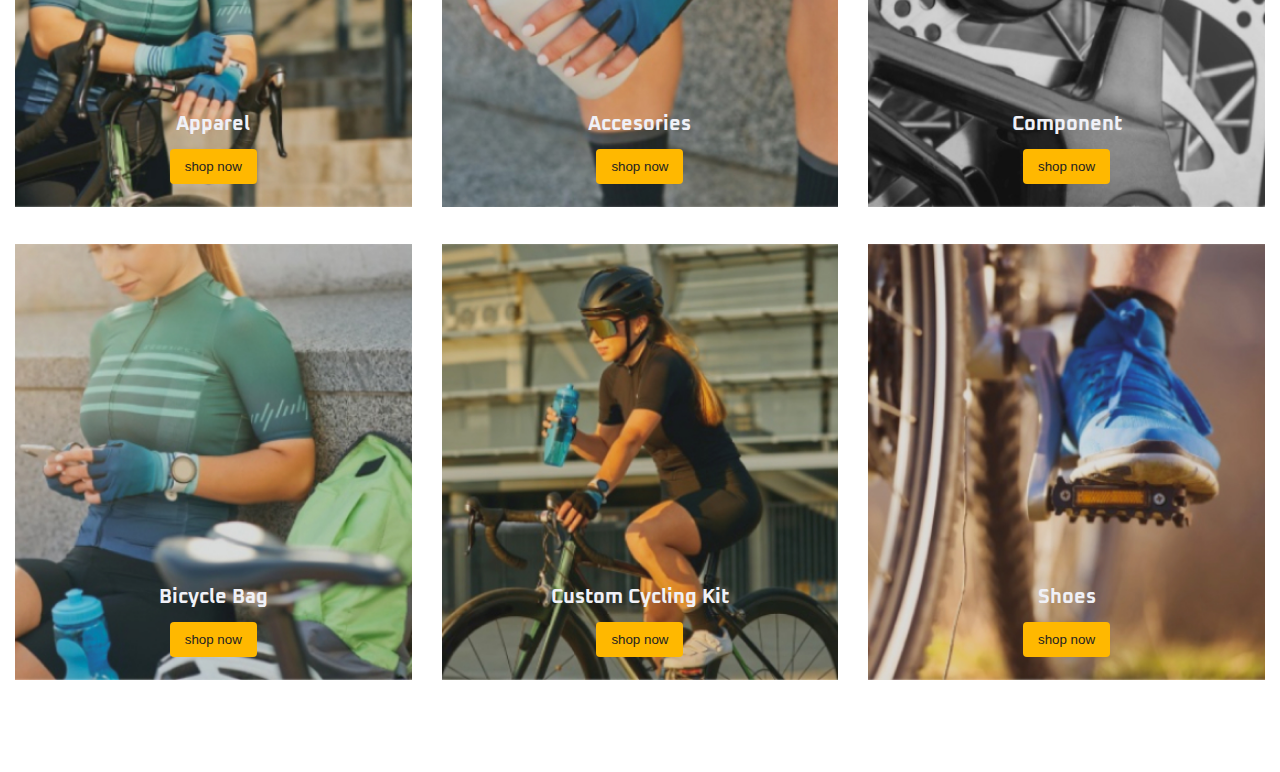
<file: layout-01.html>
<!doctype html>
<html>
<head>
<meta charset="utf-8">
<title>Untitled Document</title>
<link rel="stylesheet" href="CSS/THUVIEN.css">
<link rel="stylesheet" href="CSS/main-styles.css">
<link rel="stylesheet" href="https://fonts.googleapis.com/css2?family=Material+Symbols+Outlined:opsz,wght,FILL,GRAD@20..48,100..700,0..1,-50..200" />
</head>

<body>
<span class="material-symbols-outlined"> search </span>
<div class="banner"> 
<img src="images/Downloads/Banner 1.png" alt="b1" class="img-100"> 
<div class="banner-caption">
<h6 class="text-primary">Welcome</h6>
<h1 class="text-light">Full Suspension Mountain Bikes</h1>
<p class="text-light">Varius nisl lobortis lorem augue pellentesque ultrices Nisi 
tempor nisl lectus purus ut enim quis sed Cursus cursus 
ipsum massa gravida purus</p>
<button type="button" class="btn-primary">Show now&#8594;</button>
     </div>	
	
<div class="banner-top">
<div class="row">
<div class="col-3 p-0">
	<div class="row">
<div class="col-3"> <img src="images/2.png" alt=""> </div>
<div class="col-9">
	<h6><strong>FREE SHIPPING</strong></h6> 
	<p>Rhoncus nec malesuada</p>
	</div>	
		</div></div>
		
	
	<div class="col-3 p-0">
	<div class="row">
    <div class="col-3"><img src="images/2 (1).png" alt=""></div>
	<div class="col-9">
		<h6><strong>FREE DELIVERY</strong></h6> 
	<p>Rhoncus nec malesuada</p></div>
    </div></div>
	
	<div class="col-3 p-0">
	<div class="row">
    <div class="col-3"><img src="images/5.png" alt=""></div>
	<div class="col-9">
		<h6><strong>PRICE GUARANTEE</strong></h6> 
	<p>Rhoncus nec malesuada</p></div>
    </div></div>
	
	
	<div class="col-3 p-0">
	<div class="row">
    <div class="col-3"><img src="images/5.png" alt=""></div>
	<div class="col-9">
		<h6><strong>FREE STORE PICKUP</strong></h6> 
	<p>Rhoncus nec malesuada</p></div>
    </div></div>
	

	</div>
	
	</div>
	</div>
	
<section id="gioithieu" class="bg-xam">
  <div class="container">
    <div class="row" style="align-items:center">
      <div class="col-6">
        <h6 class="text-secondary"> ABOUT US</h6>
        <h2>Welcome To RoadPedal</h2>
        <p>Lorem orci elementum dictum viverra sed lobortis vitae purus. Vitae eget cursus dictum ac tellus faucibus. Porta aliquet neque morbi interdum sem enim. Nunc porttitor.</p>
        <p>Rhoncus nec malesuada Quis fusce molestie maecenas turpis sociis congue elementum libero. Urna nisl tellus pharetra libero risus. Pellentesque risus sem.</p>
        <br>
        <p><a href="#" class="btn-primary">Shop now &#8594;</a></p>
      </div>
      <div class="col-6"> <img src="images/Downloads/banner-top 1.png" alt="b2" class="img-100"> </div>
    </div>
  </div>
</section>
<section id="why" class="bg-white">
	<div class="container">
		<div class="row" style="justify-content:space-around">
		
		<div class="col-3 bg-dark text-light"> 
		<div class="row" style="align-items:center">
		<div class="col-3"><img src="images/icon banner 5 1.png" alt=""></div>
		<div class="col-7" style="text-align:center">
			<h4>Special Items</h4>
			<p>Browse items now.</p></div>
		<div class="col-2"><img src="images/Arrow 3.png" alt=""></div>
			</div>
			</div>
		    
		<div class="col-3 bg-dark text-light">
		<div class="row" style="align-items:center">
		<div class="col-3"> <img src="images/icon banner 6 1.png" alt=""></div>
		<div class="col-7" style="text-align:center">
			<h4>Just Arrived</h4>
			<p>Browse items now.</p></div>
			<div class="col-2"><img src="images/Arrow 3.png" alt=""></div>
			</div>
			</div>
			
			<div class="col-3 bg-dark text-light">
		<div class="row" style="align-items:center">
		<div class="col-3"> <img src="images/icon banner 7 1.png" alt="v"></div>
		<div class="col-7" style="text-align:center">
			<h4>Top Selling</h4>
			<p>Browse items now.</p></div>
			<div class="col-2"><img src="images/Arrow 3.png" alt="a"></div>
			</div>
			</div>
				
	    </div>
	    </div>

	   </section>
	
	<section id="featured" class="bg-light" style="height:200px"></section>
<section id="Featuted" class="bg-xam">
  <div class="container">
    <div class="col-6 mx-auto text-center">
      <h6 class="text-secondary" inhoa>Featuted Bicycle</h6>
      <h2>Find Your Next Bycycle</h2>
      <p>Lorem orci elementum dictum viverra sed lobortis vitae purus Vitae</p>
      <p>eget cursus dictum ac tellus faucibus Porta aliquet</p>
    </div>
   
	  <div class="row">
      <div class="col-3">
        <div class="card"> <img src="images/Downloads/bike 1 1.png" alt="p1" class="img-100">
          <h4 text-center>Mountain Bicycle Bike<br>
          Full Suspension</h4>
          <p class="text-center text-primary"> <span class="material-symbols-outlined">star</span> <span class="material-symbols-outlined">star</span> <span class="material-symbols-outlined">star</span> <span class="material-symbols-outlined">star</span> <span class="material-symbols-outlined">star</span> </p>
          <p class="text-center text-secondary"> <span class="giacu">$65</span>$45</p>
          <p class="text-center"><a href="#" class="btn-primary">Add to Cart</a></p>
        </div>
      </div>
      
		  <div class="col-3">
        <div class="card"> <img src="images/Downloads/bike 1 1 (1).png" alt="p2" class="img-100">
          <h4 text-center>Mountain Bicycle Bike<br>
            Full Suspension</h4>
          <p class="text-center text-primary"> <span class="material-symbols-outlined">star</span> <span class="material-symbols-outlined">star</span> <span class="material-symbols-outlined">star</span> <span class="material-symbols-outlined">star</span> <span class="material-symbols-outlined">star</span> </p>
          <p class="text-center text-secondary"> <span class="giacu">$86</span>$46</p>
          <p class="text-center"><a href="#" class="btn-primary">Add to Cart</a></p>
        </div>
      </div>
     
		  <div class="col-3">
        <div class="card"> <img src="images/Downloads/bike 1 1 (2).png" alt="p3" class="img-100">
          <h4 text-center>Mountain Bicycle Bike <br>
            Full Suspension </h4>
          <p class="text-center text-primary"> <span class="material-symbols-outlined">star</span> <span class="material-symbols-outlined">star</span> <span class="material-symbols-outlined">star</span> <span class="material-symbols-outlined">star</span> <span class="material-symbols-outlined">star</span> </p>
          <p class="text-center text-secondary"> <span class="giacu">$86</span>$45</p>
          <p class="text-center"><a href="#" class="btn-primary">Add to Cart</a></p>
        </div>
      </div>
    
		  <div class="col-3">
        <div class="card"> <img src="images/Downloads/bike 1 1 (3).png" alt="pp" class="img-100">
          <h4 text-center>Mountain Bicycle Bike <br>
            Full Suspension </h4>
          <p class="text-center text-primary"> <span class="material-symbols-outlined">star</span> <span class="material-symbols-outlined">star</span> <span class="material-symbols-outlined">star</span> <span class="material-symbols-outlined">star</span> <span class="material-symbols-outlined">star</span> </p>
          <p class="text-center text-secondary"> <span class="giacu">$86</span>$45</p>
          <p class="text-center"><a href="#" class="btn-primary">Add to Cart</a></p>
        </div>
      </div>
    </div>
  </div>
</section>

	
 <section id="shop">
	<div class="tieude-section text-center">
	<h6 class="text-secondary">Shop</h6>
		<h1>Shop by Category</h1>
	</div>
	<div class="row">
	<div class="col-4">
		<div class="shop-detail">
			<img src="images/drive-download-20230603T045534Z-001/IMAGE (1).jpg" alt="" class="img-100">
	
	<div class="shop-detail-caption">
		<h4 align="center" class="text-light">Apparel</h4>
		<button type="button" class="btn-primary">shop now</button>
	</div>
		</div>
	
		</div>
		
	<div class="col-4">
	<div class="shop-detail" >
			<img src="images/drive-download-20230603T045534Z-001/IMAGE (3).jpg" alt="" class="img-100">
			
	<div class="shop-detail-caption">
		<h4 align="center" class="text-light">Accesories</h4>
		<button type="button" class="btn-primary">shop now</button>
	</div>
		</div>	
		
		</div>
	<div class="col-4">
		<div class="shop-detail">
			<img src="images/drive-download-20230603T045534Z-001/IMAGE (2).jpg" alt="" class="img-100">
			
	<div class="shop-detail-caption">
		<h4 align="center" class="text-light">Component</h4>
		<button type="button" class="btn-primary">shop now</button>
	</div>
		</div>	
		
		
		</div>
	<div class="col-4">
		<div class="shop-detail">
			<img src="images/drive-download-20230603T045534Z-001/IMAGE (4).jpg" alt="" class="img-100">
			
	<div class="shop-detail-caption">
		<h4 align="center" class="text-light">Bicycle Bag</h4>
		<button type="button" class="btn-primary">shop now</button>
		
	</div>
			<div class="shop-detail-caption-2"></div>
	
		</div>	
		</div>
		<div class="col-4">
		<div class="shop-detail">
			<img src="images/drive-download-20230603T045534Z-001/IMAGE (5).jpg" alt="" class="img-100">
			
	<div class="shop-detail-caption">
		<h4 align="center" class="text-light">Custom Cycling Kit</h4>
		<button type="button" class="btn-primary">shop now</button>
	</div>
		</div>	 
		</div>
	<div class="col-4">
		<div class="shop-detail">
			<img src="images/drive-download-20230603T045534Z-001/IMAGE (6).jpg" alt="" class="img-100">
			
	<div class="shop-detail-caption">
		<h4 align="center" class="text-light">Shoes</h4>
		<button type="button" class="btn-primary">shop now</button>
	</div>
		</div>	 
		</div>
	
	
	</div>
	</section>	
	
	
</body>
</html>
</file>
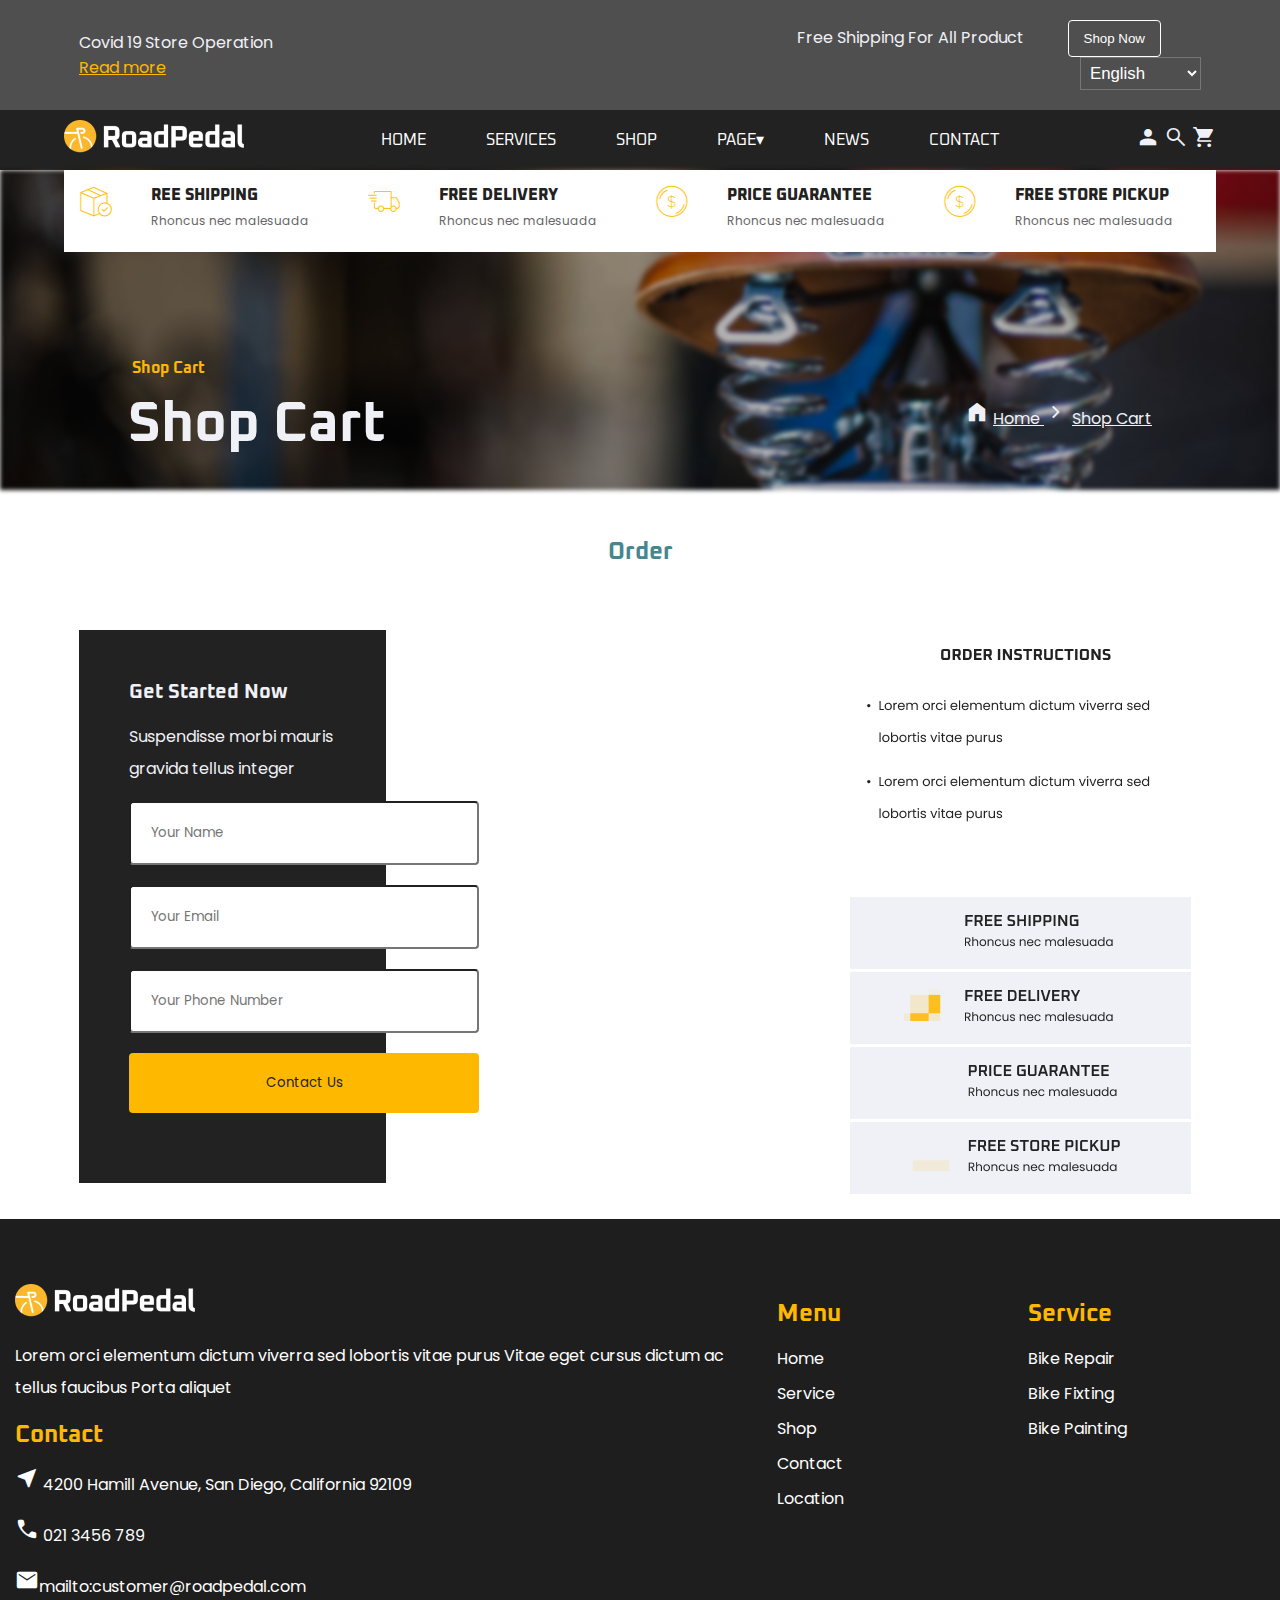
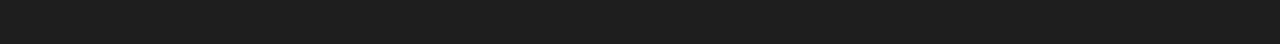
<file: Login Page .html>
<!doctype html>
<html><!-- InstanceBegin template="/Templates/template-full.dwt" codeOutsideHTMLIsLocked="false" -->
<head>
<meta charset="utf-8">
<!-- InstanceBeginEditable name="doctitle" -->
<title>Road Pedal</title>
<!-- InstanceEndEditable -->
<link rel="stylesheet" href="CSS/THUVIEN.css">
<link rel="stylesheet" href="CSS/main-styles.css">
<link href="images/favicon.png" rel="shortcut icon" type="image/x-icon">
<link rel="stylesheet" href="https://fonts.googleapis.com/css2?family=Material+Symbols+Outlined:opsz,wght,FILL,GRAD@48,400,0,0"/>
<!-- InstanceBeginEditable name="head" -->
<!-- InstanceEndEditable -->
</head>
<body>
<header class="bg-dark text-light">
  <div class="topbar">
  <div class="container">
    <div class="row justify-between align-items-center">
      <div class="col-3"> Covid 19 Store Operation <a href="#" class="text-primary"><br>
        Read more</a> </div>
      <div class="col-5 text-right"> Free Shipping For All Product
        <button type="button" class="btn-primary">Shop Now</button>
        <select name="ngon-ngu">
          <option>English</option>
		<option>Vietnamese</option>
        </select>
      </div>
    </div>
	</div></div>
<nav>
	<div class="container">
<a href="index.html" class="logo"><img src="images/1.png" alt=""></a>
		<div class="menu">
		<ul>
<li><a href="index.html">Home</a></li>
<li><a href="services.html">Services</a></li>
<li><a href="Shop.html">Shop</a></li>
<li><a href="#">Page&#9662;</a>
	<ul>
	<li><a href="about.html">About us</a></li>				
	<li><a href="team.html">Teams</a></li>				
	<li><a href="pricing.html">Pricing</a></li>				
	<li><a href="order.html">Track order</a></li>				
	<li><a href="comming%20soon.html">Comming soon</a></li>				
	<li><a href="login.html">Login Page</a></li>				
				</ul>
			</li>
<li><a href="news.html">News</a></li>
<li><a href="contact.html">Contact</a></li>
			</ul>
			</div>
<div class="nav-icon">
<span class="material-symbols-outlined">
person</span>	
<span class="material-symbols-outlined">
search</span>
<span class="material-symbols-outlined">
shopping_cart</span>
   </div>	
	</div>
  </nav>
</header>
<!-- InstanceBeginEditable name="main" -->
<main>
<div class="banner"> 
<img src="images/banner cart.png" alt="b1" class="img-100">&nbsp;&nbsp; 
<div class="banner-caption2">
  <div class="left"> 
<h6 class="text-primary">&nbsp;Shop Cart</h6>
<h1 class="text-light">Shop Cart </h1>
</div>
<div class="right text-light">
<span class="material-symbols-outlined">home</span> <a class="text-light" href="index.html">Home </a> <span class="material-symbols-outlined">chevron_right</span> <a  class="text-light" href="Login Page .html">Shop Cart</a> 
</div> </div>	
   
	
<div class="banner-top">
<div class="row">
<div class="col-3 p-0">
	<div class="row">
<div class="col-3"> <img src="images/2.png" alt=""> </div>
<div class="col-9">
	<h6><strong>REE SHIPPING</strong></h6> 
	<p>Rhoncus nec malesuada</p>
	</div>	
		</div></div>
		
	
	<div class="col-3 p-0">
	<div class="row">
    <div class="col-3"><img src="images/2 (1).png" alt=""></div>
	<div class="col-9">
		<h6><strong>FREE DELIVERY</strong></h6> 
	<p>Rhoncus nec malesuada</p></div>
    </div></div>
	
	<div class="col-3 p-0">
	<div class="row">
    <div class="col-3"><img src="images/5.png" alt=""></div>
	<div class="col-9">
		<h6><strong>PRICE GUARANTEE</strong></h6> 
	<p>Rhoncus nec malesuada</p></div>
    </div></div>
	
	
	<div class="col-3 p-0">
	<div class="row">
    <div class="col-3"><img src="images/5.png" alt=""></div>
	<div class="col-9">
		<h6><strong>FREE STORE PICKUP</strong></h6> 
	<p>Rhoncus nec malesuada</p></div>
		</div></div>
	</div>
	</div>
	</div>
	
	<div class="col-6 mx-auto text-center">
	<h5 class="text-secondary">Order</h5>
	</div>
	
	 <div class="container">
    <div class="row" style="align-items:center">
      <div class="col-8">
       <div class="col-5 bg-dark text-light p-50">
	<h4 class="text-primary">Get Started Now</h4>
	<p>Suspendisse morbi mauris gravida tellus integer</p>
	<form name="call-us">
	<input type="text" class="f-input" placeholder="Your Name">	
	<input type="email" class="f-input" placeholder="Your Email">
	<input type="tel" class="f-input" placeholder="Your Phone Number">
<input type="submit" class="btn-primary f-input" value="Contact Us">
		</form>
		</div>
      </div>
      <div class="col-4">
		<img src="images/both2.png"></div>
    </div>
  </div>
	
	
		</main>
	
<!-- InstanceEndEditable -->
<footer>
  <div class="container">
<div class="top-footer-yellow"></div>
  </div>
	<div class="row justify-between">
	<div class="col-7">
		<img src="images/footer.png" alt="">
		<p>Lorem orci elementum dictum viverra sed lobortis vitae purus Vitae eget cursus dictum ac tellus faucibus Porta aliquet</p>
		<h5 class="text-primary"> Contact</h5>
<p><span class="material-symbols-outlined">near_me</span> 4200 Hamill Avenue, San Diego, California 92109</p>
<p><span class="material-symbols-outlined">call</span> 021 3456 789</p>
<p><span class="material-symbols-outlined">mail</span>mailto:customer@roadpedal.com</p>
	  </div>
	<div class="col-5">
	<div class="row">
	<div class="col-6">
	  <h5 class="text-primary">Menu</h5>
	  <div class="menu-footer"> <a href="index.html">Home</a> <a href="services.html">Service</a> <a href="shop.html">Shop</a> <a href="contact.html">Contact</a> <a href="location">Location&nbsp;</a></div>
	  </div>
	<div class="col-6">
<h5 class="text-primary">Service</h5>
		<div class="menu-footer">
	<a href="#">Bike Repair</a>		
	<a href="#">Bike Fixting</a>	
	<a href="#">Bike Painting</a>		
	</div>
	</div>	
	</div>
		</div>
		</div>
		
		
		
		
	
	
	
</footer>

</body>
<!-- InstanceEnd --></html>
</file>
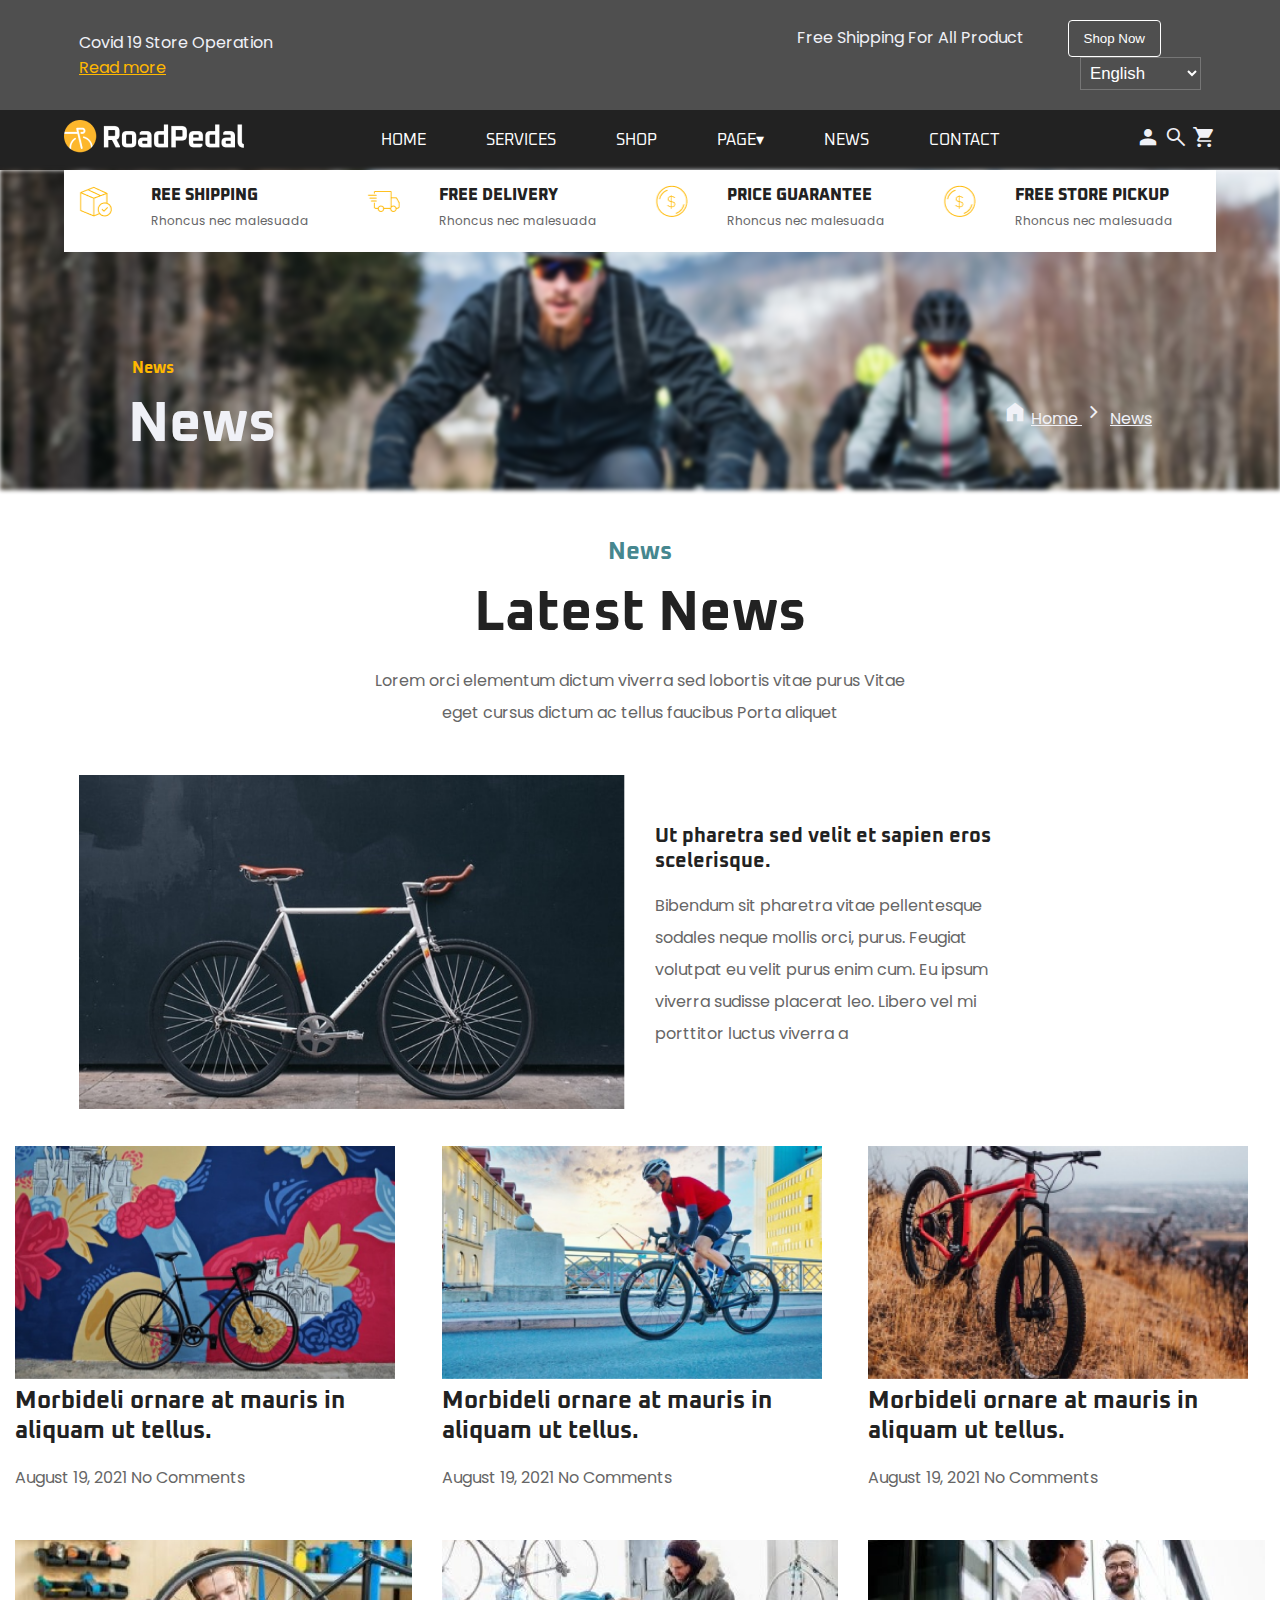
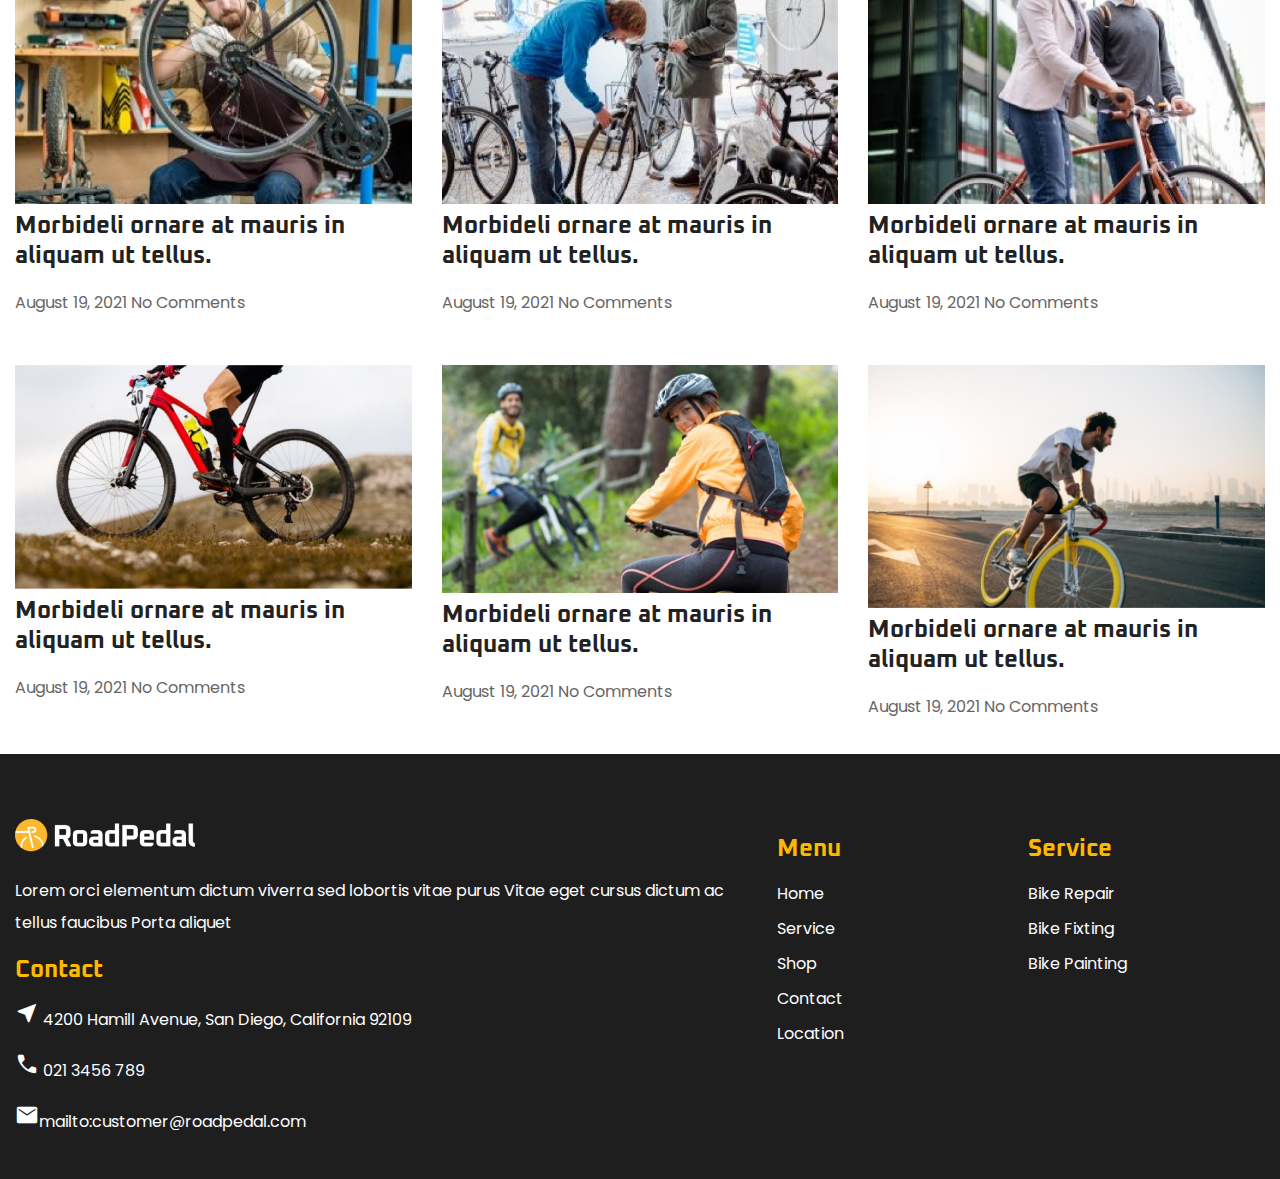
<file: news.html>
<!doctype html>
<html><!-- InstanceBegin template="/Templates/template-full.dwt" codeOutsideHTMLIsLocked="false" -->
<head>
<meta charset="utf-8">
<!-- InstanceBeginEditable name="doctitle" -->
<title>Road Pedal</title>
<!-- InstanceEndEditable -->
<link rel="stylesheet" href="CSS/THUVIEN.css">
<link rel="stylesheet" href="CSS/main-styles.css">
<link href="images/favicon.png" rel="shortcut icon" type="image/x-icon">
<link rel="stylesheet" href="https://fonts.googleapis.com/css2?family=Material+Symbols+Outlined:opsz,wght,FILL,GRAD@48,400,0,0"/>
<!-- InstanceBeginEditable name="head" -->
<!-- InstanceEndEditable -->
</head>
<body>
<header class="bg-dark text-light">
  <div class="topbar">
  <div class="container">
    <div class="row justify-between align-items-center">
      <div class="col-3"> Covid 19 Store Operation <a href="#" class="text-primary"><br>
        Read more</a> </div>
      <div class="col-5 text-right"> Free Shipping For All Product
        <button type="button" class="btn-primary">Shop Now</button>
        <select name="ngon-ngu">
          <option>English</option>
		<option>Vietnamese</option>
        </select>
      </div>
    </div>
	</div></div>
<nav>
	<div class="container">
<a href="index.html" class="logo"><img src="images/1.png" alt=""></a>
		<div class="menu">
		<ul>
<li><a href="index.html">Home</a></li>
<li><a href="services.html">Services</a></li>
<li><a href="Shop.html">Shop</a></li>
<li><a href="#">Page&#9662;</a>
	<ul>
	<li><a href="about.html">About us</a></li>				
	<li><a href="team.html">Teams</a></li>				
	<li><a href="pricing.html">Pricing</a></li>				
	<li><a href="order.html">Track order</a></li>				
	<li><a href="comming%20soon.html">Comming soon</a></li>				
	<li><a href="login.html">Login Page</a></li>				
				</ul>
			</li>
<li><a href="news.html">News</a></li>
<li><a href="contact.html">Contact</a></li>
			</ul>
			</div>
<div class="nav-icon">
<span class="material-symbols-outlined">
person</span>	
<span class="material-symbols-outlined">
search</span>
<span class="material-symbols-outlined">
shopping_cart</span>
   </div>	
	</div>
  </nav>
</header>
<!-- InstanceBeginEditable name="main" -->
<main>
	<div class="banner"> 
<img src="images/banner news.jpg" alt="b1" class="img-100">&nbsp;&nbsp; 
<div class="banner-caption2">
  <div class="left">
<h6 class="text-primary">&nbsp;News</h6>
<h1 class="text-light">News</h1>
</div>
<div class="right text-light">
<span class="material-symbols-outlined">home</span> <a class="text-light" href="index.html">Home </a> <span class="material-symbols-outlined">chevron_right</span> <a  class="text-light" href="news.html">News</a> 
</div> </div>	
   
	
<div class="banner-top">
<div class="row">
<div class="col-3 p-0">
	<div class="row">
<div class="col-3"> <img src="images/2.png" alt=""> </div>
<div class="col-9">
	<h6><strong>REE SHIPPING</strong></h6> 
	<p>Rhoncus nec malesuada</p>
	</div>	
		</div></div>
		
	
	<div class="col-3 p-0">
	<div class="row">
    <div class="col-3"><img src="images/2 (1).png" alt=""></div>
	<div class="col-9">
		<h6><strong>FREE DELIVERY</strong></h6> 
	<p>Rhoncus nec malesuada</p></div>
    </div></div>
	
	<div class="col-3 p-0">
	<div class="row">
    <div class="col-3"><img src="images/5.png" alt=""></div>
	<div class="col-9">
		<h6><strong>PRICE GUARANTEE</strong></h6> 
	<p>Rhoncus nec malesuada</p></div>
    </div></div>
	
	
	<div class="col-3 p-0">
	<div class="row">
    <div class="col-3"><img src="images/5.png" alt=""></div>
	<div class="col-9">
		<h6><strong>FREE STORE PICKUP</strong></h6> 
	<p>Rhoncus nec malesuada</p></div>
		</div></div>
	</div>
	</div>
	</div>
	<div class="container">
	<div class="col-6 mx-auto text-center">
	<h5 class="text-secondary">News</h5>	
	<h1>Latest News</h1>
<p>Lorem orci elementum dictum viverra sed lobortis vitae purus Vitae eget cursus dictum ac tellus faucibus Porta aliquet</p> </div>
	
	<div class="row align-items-center">
		<div class="col-6">
		<img src="images/bike 2.png" alt="" class="img-100">
			 </div>										
			<div class="col-4">
		<h4 class="align-items-end">Ut pharetra sed velit et sapien eros scelerisque.</h4>
		<p>Bibendum sit pharetra vitae pellentesque sodales neque mollis orci, purus. Feugiat volutpat eu velit purus enim cum. Eu ipsum viverra sudisse placerat leo. Libero vel mi porttitor luctus viverra a</p></div>
	</div>
	</div>
	<div class="row">
			 <div class="col-4"> 
		<img src="images/c1.png" alt="">
		<h5>Morbideli ornare at mauris in aliquam ut tellus.</h5>
		<p>August 19, 2021 No Comments</p>
			</div> 	
		  <div class="col-4"> 
	<img src="images/c2.png" alt="" >
		<h5>Morbideli ornare at mauris in aliquam ut tellus.</h5>
		<p>August 19, 2021 No Comments</p>
			</div> 
		   <div class="col-4"> 
		<img src="images/c3.png" alt="">
		<h5>Morbideli ornare at mauris in aliquam ut tellus.</h5>
		<p>August 19, 2021 No Comments</p>
	</div> 
		</div>	
	
	<div class="row">
			 <div class="col-4"> 
		<img src="images/IMAGE s1.png" class="img-100" alt="">
		<h5>Morbideli ornare at mauris in aliquam ut tellus.</h5>
		<p>August 19, 2021 No Comments</p>
			</div> 	
		  <div class="col-4"> 
	<img src="images/IMAGE S2.png" alt="" class="img-100">
		<h5>Morbideli ornare at mauris in aliquam ut tellus.</h5>
		<p>August 19, 2021 No Comments</p>
			</div> 
		   <div class="col-4"> 
		<img src="images/IMAGE s3.png" class="img-100" alt="">
		<h5>Morbideli ornare at mauris in aliquam ut tellus.</h5>
		<p>August 19, 2021 No Comments</p>
	</div> 
		</div>	
	<div class="row">
			 <div class="col-4"> 
		<img src="images/red bike.png" class="img-100" alt="">
		<h5>Morbideli ornare at mauris in aliquam ut tellus.</h5>
		<p>August 19, 2021 No Comments</p>
			</div> 	
		  <div class="col-4"> 
	<img src="images/turn back.png" alt="" class="img-100">
		<h5>Morbideli ornare at mauris in aliquam ut tellus.</h5>
		<p>August 19, 2021 No Comments</p>
			</div> 
		   <div class="col-4"> 
		<img src="images/yellow bike.png" class="img-100" alt="">
		<h5>Morbideli ornare at mauris in aliquam ut tellus.</h5>
		<p>August 19, 2021 No Comments</p>
	</div> 
		</div>
	
	
		</main>
	
<!-- InstanceEndEditable -->
<footer>
  <div class="container">
<div class="top-footer-yellow"></div>
  </div>
	<div class="row justify-between">
	<div class="col-7">
		<img src="images/footer.png" alt="">
		<p>Lorem orci elementum dictum viverra sed lobortis vitae purus Vitae eget cursus dictum ac tellus faucibus Porta aliquet</p>
		<h5 class="text-primary"> Contact</h5>
<p><span class="material-symbols-outlined">near_me</span> 4200 Hamill Avenue, San Diego, California 92109</p>
<p><span class="material-symbols-outlined">call</span> 021 3456 789</p>
<p><span class="material-symbols-outlined">mail</span>mailto:customer@roadpedal.com</p>
	  </div>
	<div class="col-5">
	<div class="row">
	<div class="col-6">
	  <h5 class="text-primary">Menu</h5>
	  <div class="menu-footer"> <a href="index.html">Home</a> <a href="services.html">Service</a> <a href="shop.html">Shop</a> <a href="contact.html">Contact</a> <a href="location">Location&nbsp;</a></div>
	  </div>
	<div class="col-6">
<h5 class="text-primary">Service</h5>
		<div class="menu-footer">
	<a href="#">Bike Repair</a>		
	<a href="#">Bike Fixting</a>	
	<a href="#">Bike Painting</a>		
	</div>
	</div>	
	</div>
		</div>
		</div>
		
		
		
		
	
	
	
</footer>

</body>
<!-- InstanceEnd --></html>
</file>
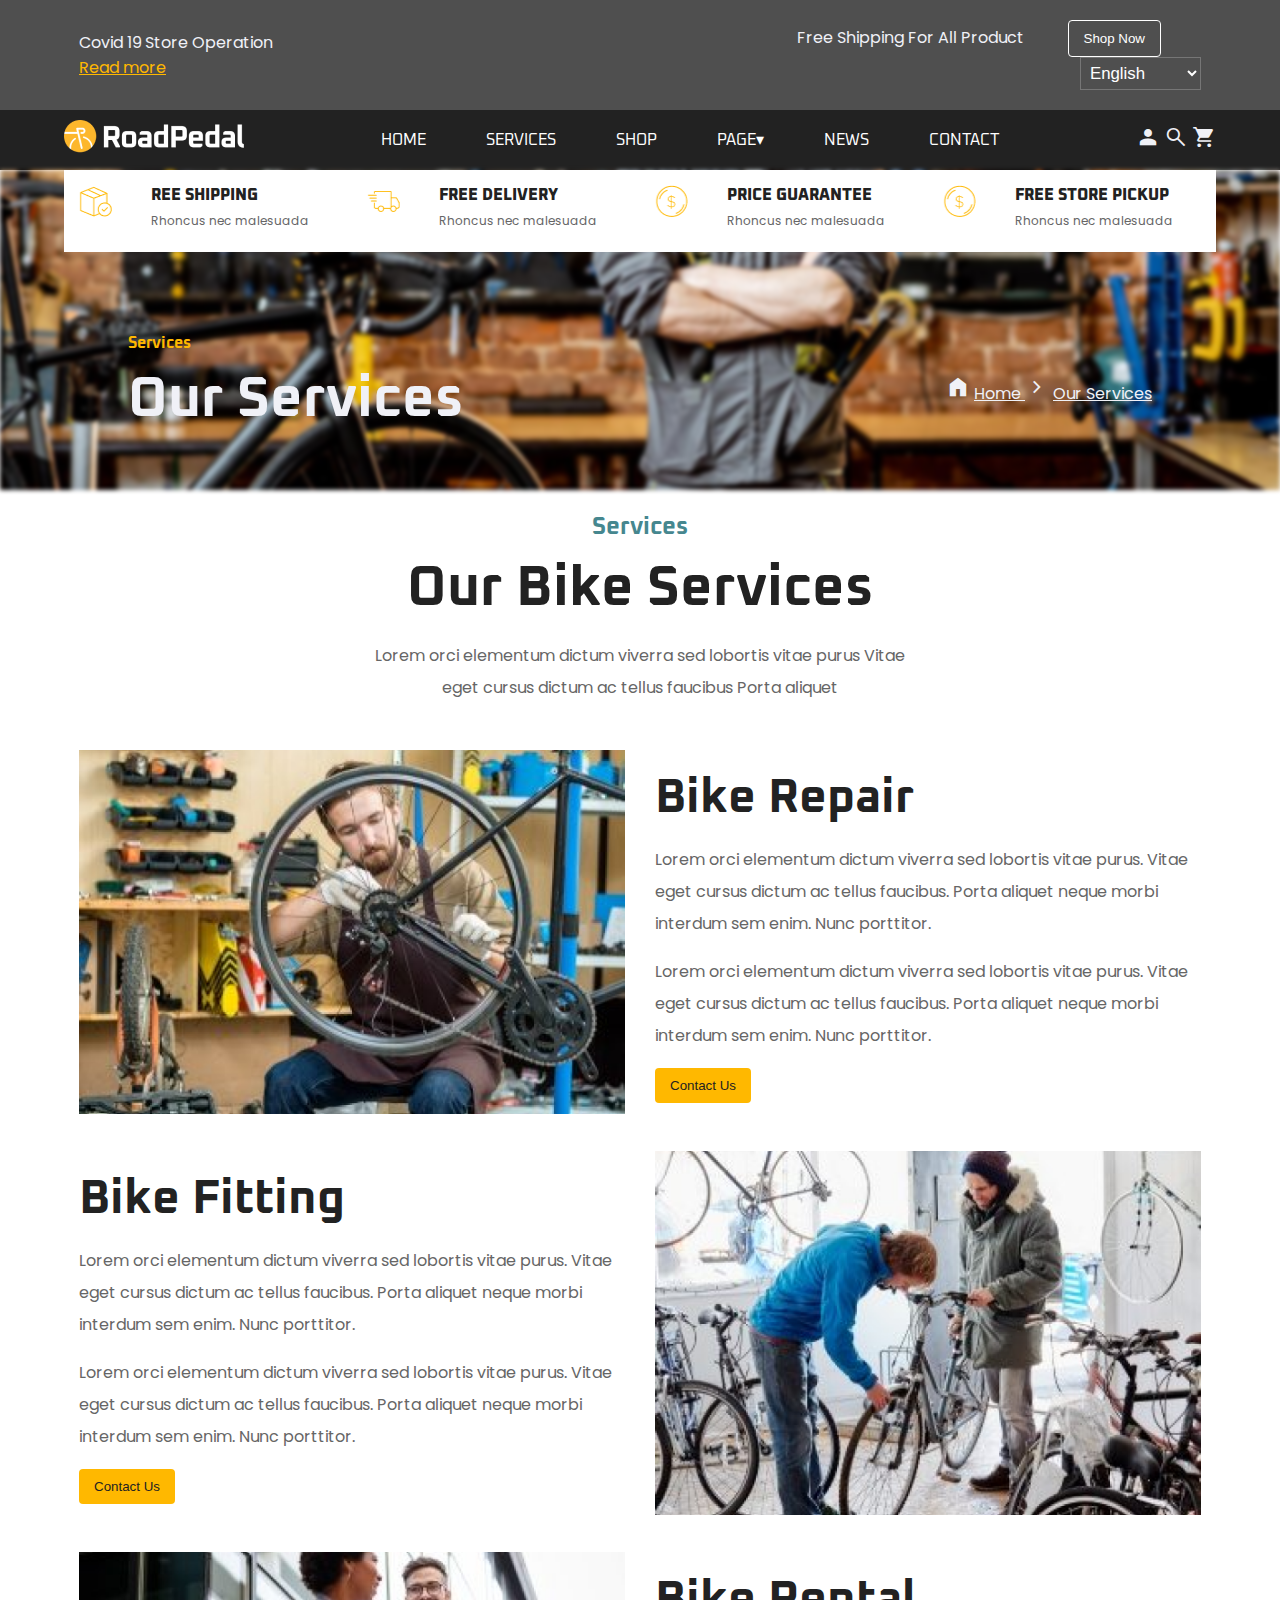
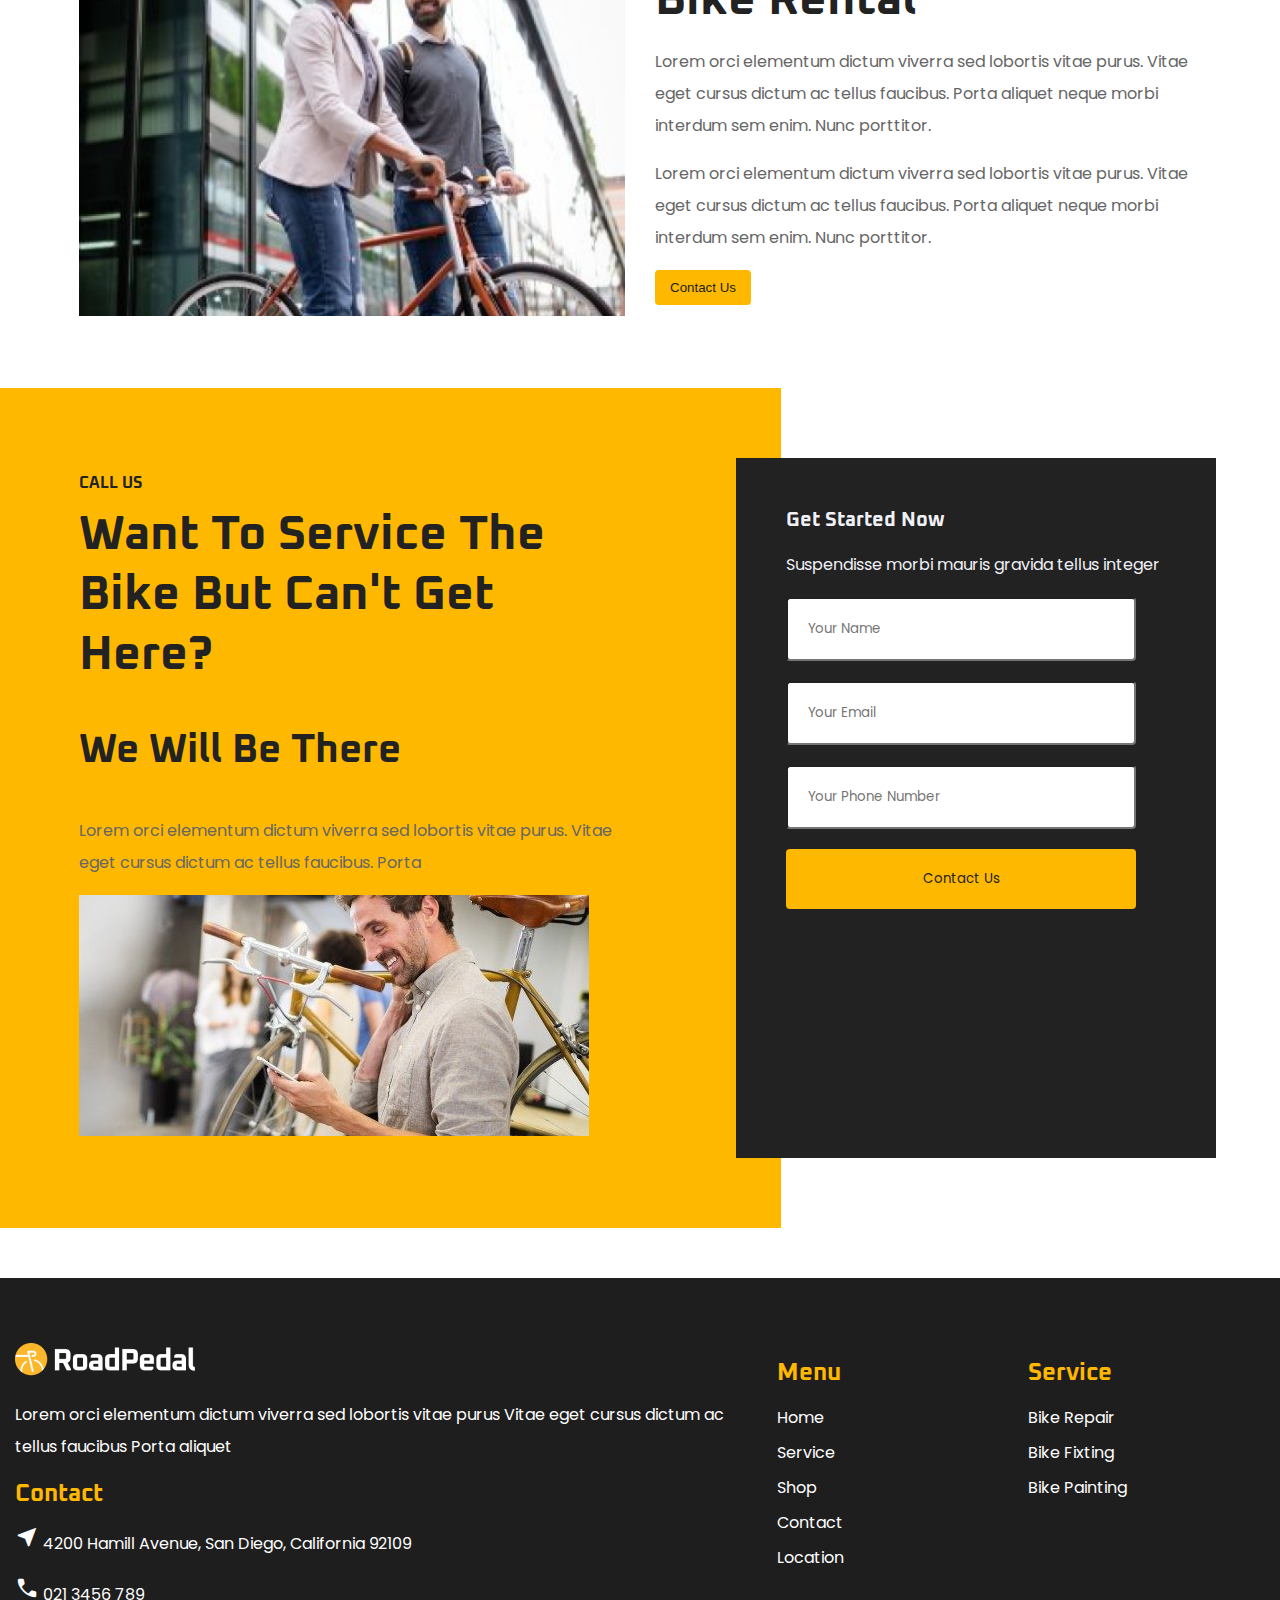
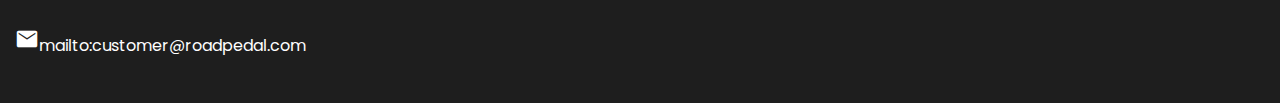
<file: services.html>
<!doctype html>
<html><!-- InstanceBegin template="/Templates/template-full.dwt" codeOutsideHTMLIsLocked="false" -->
<head>
<meta charset="utf-8">
<!-- InstanceBeginEditable name="doctitle" -->
<title>Road Pedal</title>
<!-- InstanceEndEditable -->
<link rel="stylesheet" href="CSS/THUVIEN.css">
<link rel="stylesheet" href="CSS/main-styles.css">
<link href="images/favicon.png" rel="shortcut icon" type="image/x-icon">
<link rel="stylesheet" href="https://fonts.googleapis.com/css2?family=Material+Symbols+Outlined:opsz,wght,FILL,GRAD@48,400,0,0"/>
<!-- InstanceBeginEditable name="head" -->
<!-- InstanceEndEditable -->
</head>
<body>
<header class="bg-dark text-light">
  <div class="topbar">
  <div class="container">
    <div class="row justify-between align-items-center">
      <div class="col-3"> Covid 19 Store Operation <a href="#" class="text-primary"><br>
        Read more</a> </div>
      <div class="col-5 text-right"> Free Shipping For All Product
        <button type="button" class="btn-primary">Shop Now</button>
        <select name="ngon-ngu">
          <option>English</option>
		<option>Vietnamese</option>
        </select>
      </div>
    </div>
	</div></div>
<nav>
	<div class="container">
<a href="index.html" class="logo"><img src="images/1.png" alt=""></a>
		<div class="menu">
		<ul>
<li><a href="index.html">Home</a></li>
<li><a href="services.html">Services</a></li>
<li><a href="Shop.html">Shop</a></li>
<li><a href="#">Page&#9662;</a>
	<ul>
	<li><a href="about.html">About us</a></li>				
	<li><a href="team.html">Teams</a></li>				
	<li><a href="pricing.html">Pricing</a></li>				
	<li><a href="order.html">Track order</a></li>				
	<li><a href="comming%20soon.html">Comming soon</a></li>				
	<li><a href="login.html">Login Page</a></li>				
				</ul>
			</li>
<li><a href="news.html">News</a></li>
<li><a href="contact.html">Contact</a></li>
			</ul>
			</div>
<div class="nav-icon">
<span class="material-symbols-outlined">
person</span>	
<span class="material-symbols-outlined">
search</span>
<span class="material-symbols-outlined">
shopping_cart</span>
   </div>	
	</div>
  </nav>
</header>
<!-- InstanceBeginEditable name="main" -->
<main>
	<div class="banner"> 
<img src="images/banner ser (1).png" alt="b1" class="img-100"> 
<div class="banner-caption2">
<div class="left">
<h6 class="text-primary">Services</h6>
<h1 class="text-light">Our Services</h1>
</div>
<div class="right text-light">
 <span class="material-symbols-outlined">home</span>
<a class="text-light" href="index.html"> Home </a> <span class="material-symbols-outlined">
chevron_right
</span>
<a class="text-light" href="services.html">Our Services</a> 

  </div> </div>	
   
	
<div class="banner-top">
<div class="row">
<div class="col-3 p-0">
	<div class="row">
<div class="col-3"> <img src="images/2.png" alt=""> </div>
<div class="col-9">
	<h6><strong>REE SHIPPING</strong></h6> 
	<p>Rhoncus nec malesuada</p>
	</div>	
		</div></div>
		
	
	<div class="col-3 p-0">
	<div class="row">
    <div class="col-3"><img src="images/2 (1).png" alt=""></div>
	<div class="col-9">
		<h6><strong>FREE DELIVERY</strong></h6> 
	<p>Rhoncus nec malesuada</p></div>
    </div></div>
	
	<div class="col-3 p-0">
	<div class="row">
    <div class="col-3"><img src="images/5.png" alt=""></div>
	<div class="col-9">
		<h6><strong>PRICE GUARANTEE</strong></h6> 
	<p>Rhoncus nec malesuada</p></div>
    </div></div>
	
	
	<div class="col-3 p-0">
	<div class="row">
    <div class="col-3"><img src="images/5.png" alt=""></div>
	<div class="col-9">
		<h6><strong>FREE STORE PICKUP</strong></h6> 
	<p>Rhoncus nec malesuada</p></div>
		</div></div>
	</div>
	</div>
	</div>
	<div class="container">
	<div class="col-6 mx-auto text-center">
	<h5 class="text-secondary">Services</h5>	
	<h1>Our Bike Services</h1>
	<p>Lorem orci elementum dictum viverra sed lobortis vitae purus Vitae eget cursus dictum ac tellus faucibus Porta aliquet</p> </div>
	
	<div class="row align-items-center">
	<div class="col-6">
	<img src="images/IMAGE s1.png" alt="" class="img-100"></div>	
	<div class="col-6">
	<h2>Bike Repair</h2>
	<p>Lorem orci elementum dictum viverra sed lobortis vitae purus. Vitae eget cursus dictum ac tellus faucibus. Porta aliquet neque morbi interdum sem enim. Nunc porttitor.</p>
	<p>Lorem orci elementum dictum viverra sed lobortis vitae purus. Vitae eget cursus dictum ac tellus faucibus. Porta aliquet neque morbi interdum sem enim. Nunc porttitor.</p>
	<button type="button" class="btn-primary">Contact Us</button></div> </div>
		
	<div class="row align-items-center row-revese">
	<div class="col-6">
	<img src="images/IMAGE S2.png" alt="" class="img-100"></div>	
	<div class="col-6">
	<h2>Bike Fitting</h2>
	<p>Lorem orci elementum dictum viverra sed lobortis vitae purus. Vitae eget cursus dictum ac tellus faucibus. Porta aliquet neque morbi interdum sem enim. Nunc porttitor.</p>
	<p>Lorem orci elementum dictum viverra sed lobortis vitae purus. Vitae eget cursus dictum ac tellus faucibus. Porta aliquet neque morbi interdum sem enim. Nunc porttitor.</p>
	<button type="button" class="btn-primary">Contact Us</button></div></div>
		
	<div class="row align-items-center">
	<div class="col-6">
	<img src="images/IMAGE s3.png" alt="" class="img-100"></div>	
	<div class="col-6">
	<h2>Bike Rental</h2>
	<p>Lorem orci elementum dictum viverra sed lobortis vitae purus. Vitae eget cursus dictum ac tellus faucibus. Porta aliquet neque morbi interdum sem enim. Nunc porttitor.</p>
	<p>Lorem orci elementum dictum viverra sed lobortis vitae purus. Vitae eget cursus dictum ac tellus faucibus. Porta aliquet neque morbi interdum sem enim. Nunc porttitor.</p>
	<button type="button" class="btn-primary">Contact Us</button></div> </div>
		</div>
	
	<section id="call-us">
	<div class="container">
	<div class="row justify-between">
	<div class="col-6">
	<h6> CALL US</h6>
	<h2> Want To Service The<br>Bike But Can't Get Here?</h2>
	<h3 class="mt-40">We Will Be There</h3>
	<p class="mt-40">Lorem orci elementum dictum viverra sed lobortis vitae purus. Vitae eget cursus dictum ac tellus faucibus. Porta</p>	
	<img src="images/bike cho mau vang.png" alt="">
	</div>	
	<div class="col-5 bg-dark text-light p-50">
	<h4 class="text-primary">Get Started Now</h4>
	<p>Suspendisse morbi mauris gravida tellus integer</p>
	<form name="call-us">
	<input type="text" class="f-input" placeholder="Your Name">	
	<input type="email" class="f-input" placeholder="Your Email">
	<input type="tel" class="f-input" placeholder="Your Phone Number">
<input type="submit" class="btn-primary f-input" value="Contact Us">
		</form>
		</div>
		
	</div>
	</div>
	</section>
		
   
	
	
		
	
	
	</main>
<!-- InstanceEndEditable -->
<footer>
  <div class="container">
<div class="top-footer-yellow"></div>
  </div>
	<div class="row justify-between">
	<div class="col-7">
		<img src="images/footer.png" alt="">
		<p>Lorem orci elementum dictum viverra sed lobortis vitae purus Vitae eget cursus dictum ac tellus faucibus Porta aliquet</p>
		<h5 class="text-primary"> Contact</h5>
<p><span class="material-symbols-outlined">near_me</span> 4200 Hamill Avenue, San Diego, California 92109</p>
<p><span class="material-symbols-outlined">call</span> 021 3456 789</p>
<p><span class="material-symbols-outlined">mail</span>mailto:customer@roadpedal.com</p>
	  </div>
	<div class="col-5">
	<div class="row">
	<div class="col-6">
	  <h5 class="text-primary">Menu</h5>
	  <div class="menu-footer"> <a href="index.html">Home</a> <a href="services.html">Service</a> <a href="shop.html">Shop</a> <a href="contact.html">Contact</a> <a href="location">Location&nbsp;</a></div>
	  </div>
	<div class="col-6">
<h5 class="text-primary">Service</h5>
		<div class="menu-footer">
	<a href="#">Bike Repair</a>		
	<a href="#">Bike Fixting</a>	
	<a href="#">Bike Painting</a>		
	</div>
	</div>	
	</div>
		</div>
		</div>
		
		
		
		
	
	
	
</footer>

</body>
<!-- InstanceEnd --></html>
</file>
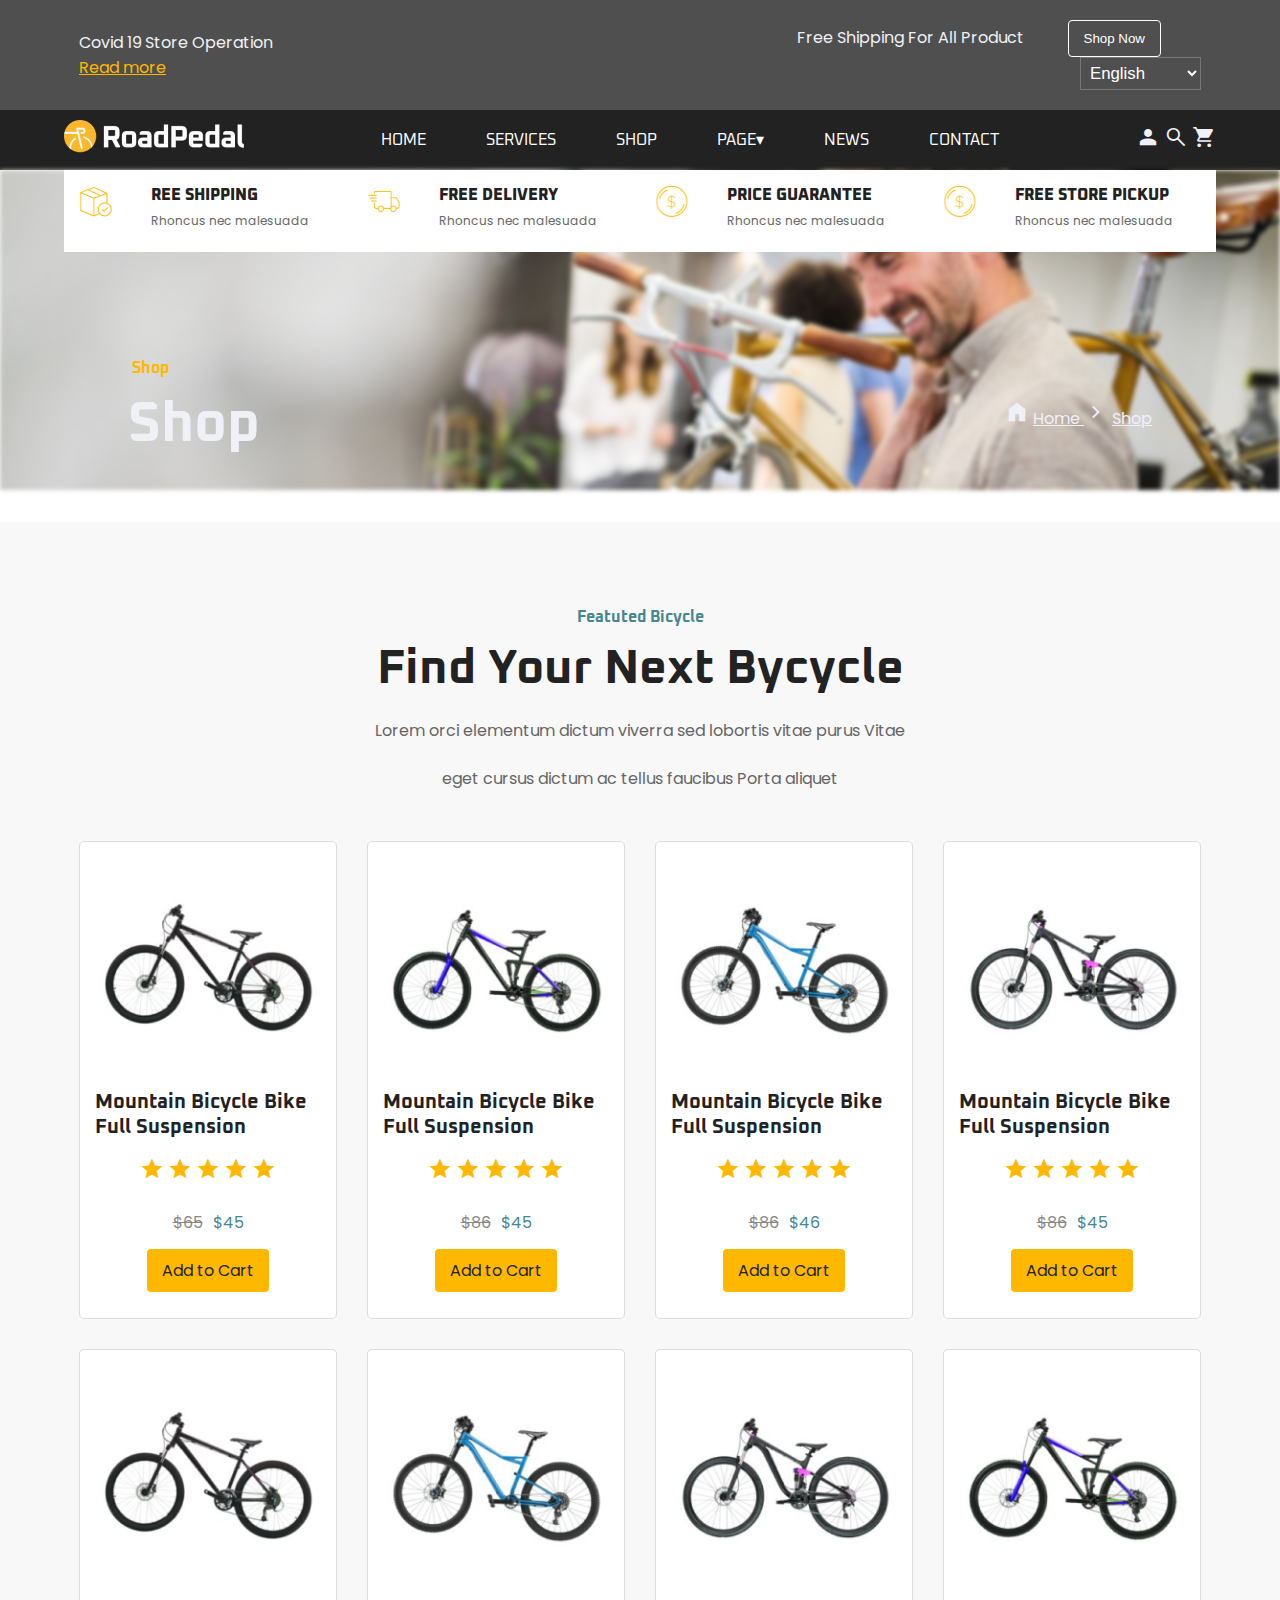
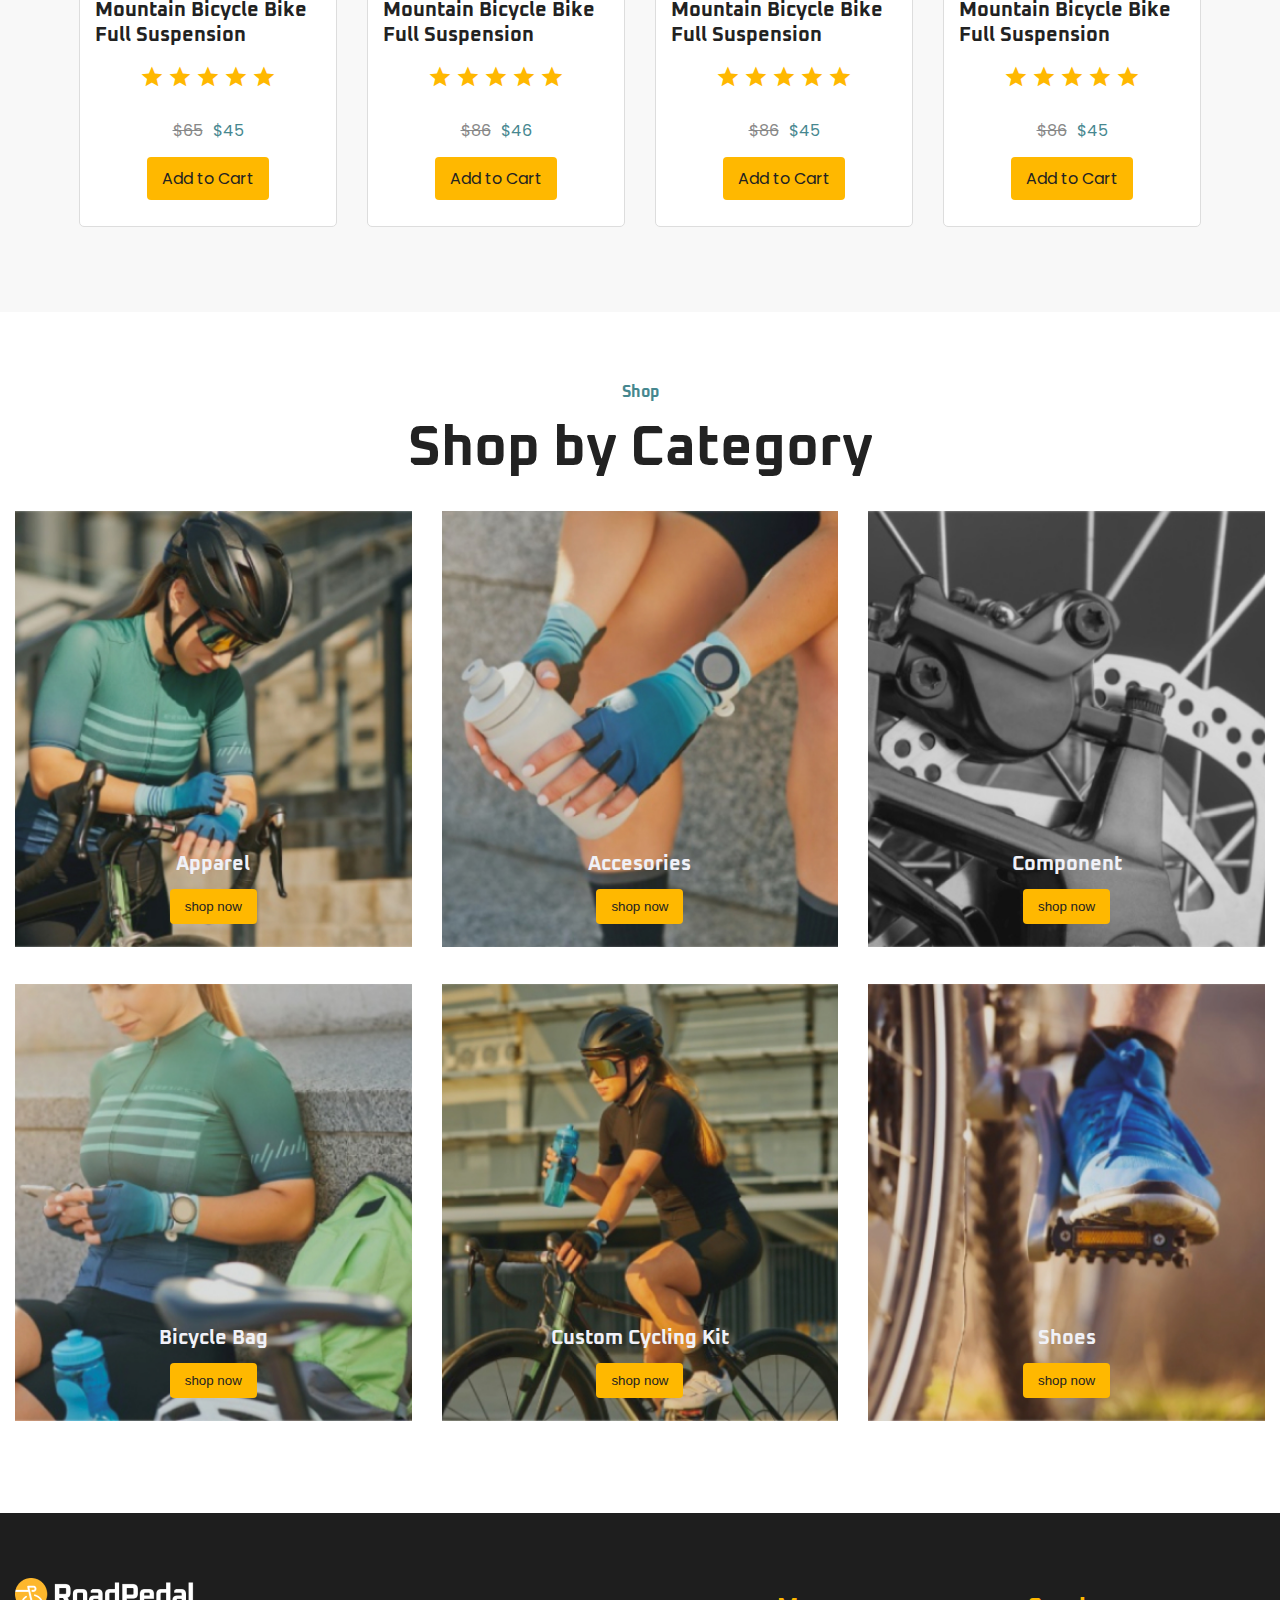
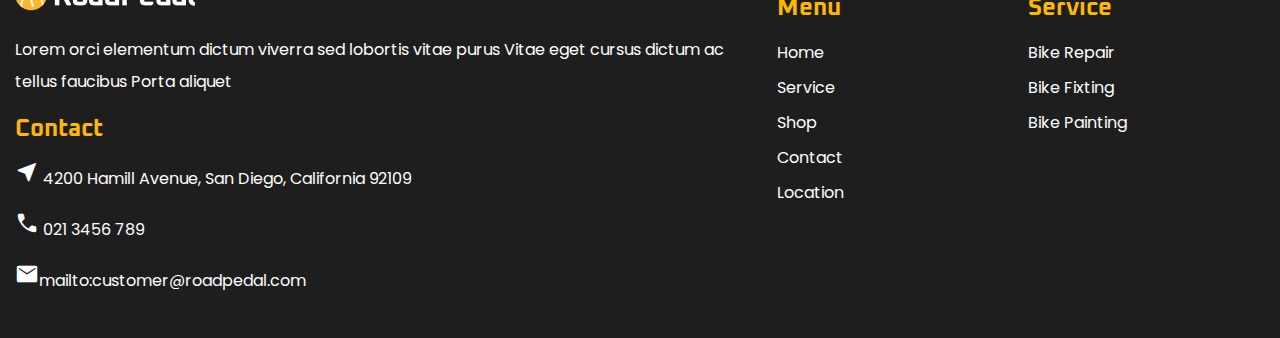
<file: shop.html>
<!doctype html>
<html><!-- InstanceBegin template="/Templates/template-full.dwt" codeOutsideHTMLIsLocked="false" -->
<head>
<meta charset="utf-8">
<!-- InstanceBeginEditable name="doctitle" -->
<title>Road Pedal</title>
<!-- InstanceEndEditable -->
<link rel="stylesheet" href="CSS/THUVIEN.css">
<link rel="stylesheet" href="CSS/main-styles.css">
<link href="images/favicon.png" rel="shortcut icon" type="image/x-icon">
<link rel="stylesheet" href="https://fonts.googleapis.com/css2?family=Material+Symbols+Outlined:opsz,wght,FILL,GRAD@48,400,0,0"/>
<!-- InstanceBeginEditable name="head" -->
<!-- InstanceEndEditable -->
</head>
<body>
<header class="bg-dark text-light">
  <div class="topbar">
  <div class="container">
    <div class="row justify-between align-items-center">
      <div class="col-3"> Covid 19 Store Operation <a href="#" class="text-primary"><br>
        Read more</a> </div>
      <div class="col-5 text-right"> Free Shipping For All Product
        <button type="button" class="btn-primary">Shop Now</button>
        <select name="ngon-ngu">
          <option>English</option>
		<option>Vietnamese</option>
        </select>
      </div>
    </div>
	</div></div>
<nav>
	<div class="container">
<a href="index.html" class="logo"><img src="images/1.png" alt=""></a>
		<div class="menu">
		<ul>
<li><a href="index.html">Home</a></li>
<li><a href="services.html">Services</a></li>
<li><a href="Shop.html">Shop</a></li>
<li><a href="#">Page&#9662;</a>
	<ul>
	<li><a href="about.html">About us</a></li>				
	<li><a href="team.html">Teams</a></li>				
	<li><a href="pricing.html">Pricing</a></li>				
	<li><a href="order.html">Track order</a></li>				
	<li><a href="comming%20soon.html">Comming soon</a></li>				
	<li><a href="login.html">Login Page</a></li>				
				</ul>
			</li>
<li><a href="news.html">News</a></li>
<li><a href="contact.html">Contact</a></li>
			</ul>
			</div>
<div class="nav-icon">
<span class="material-symbols-outlined">
person</span>	
<span class="material-symbols-outlined">
search</span>
<span class="material-symbols-outlined">
shopping_cart</span>
   </div>	
	</div>
  </nav>
</header>
<!-- InstanceBeginEditable name="main" -->
<main>
	<div class="banner"> 
<img src="images/banner shop.jpg" alt="b1" class="img-100">&nbsp;&nbsp; 
<div class="banner-caption2">
  <div class="left"> 
<h6 class="text-primary">&nbsp;Shop</h6>
<h1 class="text-light">Shop </h1>
</div>
<div class="right text-light">
<span class="material-symbols-outlined">home</span> <a class="text-light" href="index.html">Home </a> <span class="material-symbols-outlined">chevron_right</span> <a  class="text-light" href="Login Page .html">Shop</a> 
</div> </div>	
   
	
<div class="banner-top">
<div class="row">
<div class="col-3 p-0">
	<div class="row">
<div class="col-3"> <img src="images/2.png" alt=""> </div>
<div class="col-9">
	<h6><strong>REE SHIPPING</strong></h6> 
	<p>Rhoncus nec malesuada</p>
	</div>	
		</div></div>
		
	
	<div class="col-3 p-0">
	<div class="row">
    <div class="col-3"><img src="images/2 (1).png" alt=""></div>
	<div class="col-9">
		<h6><strong>FREE DELIVERY</strong></h6> 
	<p>Rhoncus nec malesuada</p></div>
    </div></div>
	
	<div class="col-3 p-0">
	<div class="row">
    <div class="col-3"><img src="images/5.png" alt=""></div>
	<div class="col-9">
		<h6><strong>PRICE GUARANTEE</strong></h6> 
	<p>Rhoncus nec malesuada</p></div>
    </div></div>
	
	
	<div class="col-3 p-0">
	<div class="row">
    <div class="col-3"><img src="images/5.png" alt=""></div>
	<div class="col-9">
		<h6><strong>FREE STORE PICKUP</strong></h6> 
	<p>Rhoncus nec malesuada</p></div>
		</div></div>
	</div>
	</div>
	</div>
<section id="Featuted" class="bg-xam">
  <div class="container">
    <div class="col-6 mx-auto text-center">
      <h6 class="text-secondary" inhoa>Featuted Bicycle</h6>
      <h2>Find Your Next Bycycle</h2>
      <p>Lorem orci elementum dictum viverra sed lobortis vitae purus Vitae</p>
      <p>eget cursus dictum ac tellus faucibus Porta aliquet</p>
    </div>
   
	  <div class="row">
      <div class="col-3">
        <div class="card"> <img src="images/Downloads/bike 1 1.png" alt="p1" class="img-100">
          <h4 text-center>Mountain Bicycle Bike<br>
          Full Suspension</h4>
          <p class="text-center text-primary"> <span class="material-symbols-outlined">star</span> <span class="material-symbols-outlined">star</span> <span class="material-symbols-outlined">star</span> <span class="material-symbols-outlined">star</span> <span class="material-symbols-outlined">star</span> </p>
          <p class="text-center text-secondary"> <span class="giacu">$65</span>$45</p>
          <p class="text-center"><a href="#" class="btn-primary">Add to Cart</a></p>
        </div>
      </div>
      
     
		  <div class="col-3">
        <div class="card"> <img src="images/Downloads/bike 1 1 (2).png" alt="p3" class="img-100">
          <h4 text-center>Mountain Bicycle Bike <br>
            Full Suspension </h4>
          <p class="text-center text-primary"> <span class="material-symbols-outlined">star</span> <span class="material-symbols-outlined">star</span> <span class="material-symbols-outlined">star</span> <span class="material-symbols-outlined">star</span> <span class="material-symbols-outlined">star</span> </p>
          <p class="text-center text-secondary"> <span class="giacu">$86</span>$45</p>
          <p class="text-center"><a href="#" class="btn-primary">Add to Cart</a></p>
        </div>
      </div>
     <div class="col-3">
        <div class="card"> <img src="images/Downloads/bike 1 1 (1).png" alt="p2" class="img-100">
          <h4 text-center>Mountain Bicycle Bike<br>
            Full Suspension</h4>
          <p class="text-center text-primary"> <span class="material-symbols-outlined">star</span> <span class="material-symbols-outlined">star</span> <span class="material-symbols-outlined">star</span> <span class="material-symbols-outlined">star</span> <span class="material-symbols-outlined">star</span> </p>
          <p class="text-center text-secondary"> <span class="giacu">$86</span>$46</p>
          <p class="text-center"><a href="#" class="btn-primary">Add to Cart</a></p>
        </div>
      </div>
		  
		  
		  
		  <div class="col-3">
        <div class="card"> <img src="images/Downloads/bike 1 1 (3).png" alt="pp" class="img-100">
          <h4 text-center>Mountain Bicycle Bike <br>
            Full Suspension </h4>
          <p class="text-center text-primary"> <span class="material-symbols-outlined">star</span> <span class="material-symbols-outlined">star</span> <span class="material-symbols-outlined">star</span> <span class="material-symbols-outlined">star</span> <span class="material-symbols-outlined">star</span> </p>
          <p class="text-center text-secondary"> <span class="giacu">$86</span>$45</p>
          <p class="text-center"><a href="#" class="btn-primary">Add to Cart</a></p>
        </div>
      </div> 
		  
		 <div class="row">
      <div class="col-3">
        <div class="card"> <img src="images/Downloads/bike 1 1.png" alt="p1" class="img-100">
          <h4 text-center>Mountain Bicycle Bike<br>
          Full Suspension</h4>
          <p class="text-center text-primary"> <span class="material-symbols-outlined">star</span> <span class="material-symbols-outlined">star</span> <span class="material-symbols-outlined">star</span> <span class="material-symbols-outlined">star</span> <span class="material-symbols-outlined">star</span> </p>
          <p class="text-center text-secondary"> <span class="giacu">$65</span>$45</p>
          <p class="text-center"><a href="#" class="btn-primary">Add to Cart</a></p>
        </div>
      </div>
      
		  <div class="col-3">
        <div class="card"> <img src="images/Downloads/bike 1 1 (1).png" alt="p2" class="img-100">
          <h4 text-center>Mountain Bicycle Bike<br>
            Full Suspension</h4>
          <p class="text-center text-primary"> <span class="material-symbols-outlined">star</span> <span class="material-symbols-outlined">star</span> <span class="material-symbols-outlined">star</span> <span class="material-symbols-outlined">star</span> <span class="material-symbols-outlined">star</span> </p>
          <p class="text-center text-secondary"> <span class="giacu">$86</span>$46</p>
          <p class="text-center"><a href="#" class="btn-primary">Add to Cart</a></p>
        </div>
      </div>
     <div class="col-3">
        <div class="card"> <img src="images/Downloads/bike 1 1 (3).png" alt="pp" class="img-100">
          <h4 text-center>Mountain Bicycle Bike <br>
            Full Suspension </h4>
          <p class="text-center text-primary"> <span class="material-symbols-outlined">star</span> <span class="material-symbols-outlined">star</span> <span class="material-symbols-outlined">star</span> <span class="material-symbols-outlined">star</span> <span class="material-symbols-outlined">star</span> </p>
          <p class="text-center text-secondary"> <span class="giacu">$86</span>$45</p>
          <p class="text-center"><a href="#" class="btn-primary">Add to Cart</a></p>
        </div>
      </div> 
		  
			 <div class="col-3">
        <div class="card"> <img src="images/Downloads/bike 1 1 (2).png" alt="p3" class="img-100">
          <h4 text-center>Mountain Bicycle Bike <br>
            Full Suspension </h4>
          <p class="text-center text-primary"> <span class="material-symbols-outlined">star</span> <span class="material-symbols-outlined">star</span> <span class="material-symbols-outlined">star</span> <span class="material-symbols-outlined">star</span> <span class="material-symbols-outlined">star</span> </p>
          <p class="text-center text-secondary"> <span class="giacu">$86</span>$45</p>
          <p class="text-center"><a href="#" class="btn-primary">Add to Cart</a></p>
        </div>
      </div>
    
		  
		  
		  
		  
	</div>	  
    </div>
  </div>
</section>

	
 <section id="shop">
	<div class="tieude-section text-center">
	<h6 class="text-secondary">Shop</h6>
		<h1>Shop by Category</h1>
	</div>
	<div class="row">
	<div class="col-4">
		<div class="shop-detail">
			<img src="images/drive-download-20230603T045534Z-001/IMAGE (1).jpg" alt="" class="img-100">
	
	<div class="shop-detail-caption">
		<h4 align="center" class="text-light">Apparel</h4>
		<button type="button" class="btn-primary">shop now</button>
	</div>
		</div>
	
		</div>
		
	<div class="col-4">
	<div class="shop-detail" >
			<img src="images/drive-download-20230603T045534Z-001/IMAGE (3).jpg" alt="" class="img-100">
			

	<div class="shop-detail-caption">
		<h4 align="center" class="text-light">Accesories</h4>
		<button type="button" class="btn-primary">shop now</button>
	</div>
		</div>	
		
		</div>
	<div class="col-4">
		<div class="shop-detail">
			<img src="images/drive-download-20230603T045534Z-001/IMAGE (2).jpg" alt="" class="img-100">
			
	<div class="shop-detail-caption">
		<h4 align="center" class="text-light">Component</h4>
		<button type="button" class="btn-primary">shop now</button>
	</div>
		</div>	
		
		
		</div>
	<div class="col-4">
		<div class="shop-detail">
			<img src="images/drive-download-20230603T045534Z-001/IMAGE (4).jpg" alt="" class="img-100">
			
	<div class="shop-detail-caption">
		<h4 align="center" class="text-light">Bicycle Bag</h4>
		<button type="button" class="btn-primary">shop now</button>
		
	</div>
			<div class="shop-detail-caption-2"></div>
	
		</div>	
		</div>
		<div class="col-4">
		<div class="shop-detail">
			<img src="images/drive-download-20230603T045534Z-001/IMAGE (5).jpg" alt="" class="img-100">
			
	<div class="shop-detail-caption">
		<h4 align="center" class="text-light">Custom Cycling Kit</h4>
		<button type="button" class="btn-primary">shop now</button>
	</div>
		</div>	 
		</div>
	<div class="col-4">
		<div class="shop-detail">
			<img src="images/drive-download-20230603T045534Z-001/IMAGE (6).jpg" alt="" class="img-100">
			
	<div class="shop-detail-caption">
		<h4 align="center" class="text-light">Shoes</h4>
		<button type="button" class="btn-primary">shop now</button>
	</div>
		</div>	 
		</div>
	
	
	</div>
	</section>	
	
	</main>
<!-- InstanceEndEditable -->
<footer>
  <div class="container">
<div class="top-footer-yellow"></div>
  </div>
	<div class="row justify-between">
	<div class="col-7">
		<img src="images/footer.png" alt="">
		<p>Lorem orci elementum dictum viverra sed lobortis vitae purus Vitae eget cursus dictum ac tellus faucibus Porta aliquet</p>
		<h5 class="text-primary"> Contact</h5>
<p><span class="material-symbols-outlined">near_me</span> 4200 Hamill Avenue, San Diego, California 92109</p>
<p><span class="material-symbols-outlined">call</span> 021 3456 789</p>
<p><span class="material-symbols-outlined">mail</span>mailto:customer@roadpedal.com</p>
	  </div>
	<div class="col-5">
	<div class="row">
	<div class="col-6">
	  <h5 class="text-primary">Menu</h5>
	  <div class="menu-footer"> <a href="index.html">Home</a> <a href="services.html">Service</a> <a href="shop.html">Shop</a> <a href="contact.html">Contact</a> <a href="location">Location&nbsp;</a></div>
	  </div>
	<div class="col-6">
<h5 class="text-primary">Service</h5>
		<div class="menu-footer">
	<a href="#">Bike Repair</a>		
	<a href="#">Bike Fixting</a>	
	<a href="#">Bike Painting</a>		
	</div>
	</div>	
	</div>
		</div>
		</div>
		
		
		
		
	
	
	
</footer>

</body>
<!-- InstanceEnd --></html>
</file>
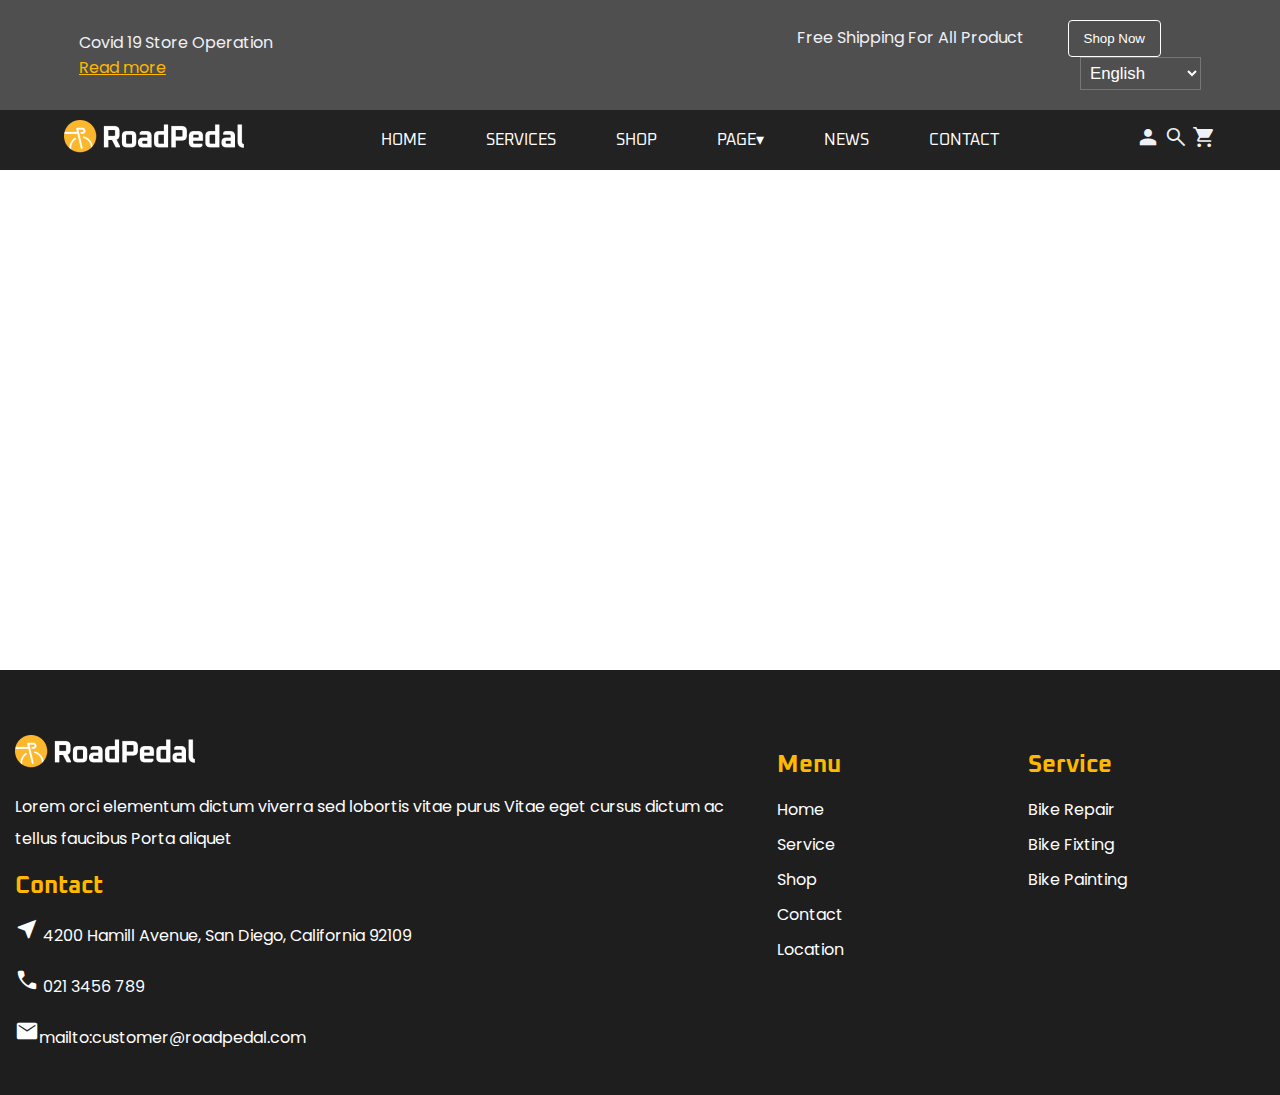
<file: truoc template.html>
<!doctype html>
<html>
<head>
<meta charset="utf-8">
<title>Road Pedal</title>
<link rel="stylesheet" href="CSS/THUVIEN.css">
<link rel="stylesheet" href="CSS/main-styles.css">
<link href="images/favicon.png" rel="shortcut icon" type="image/x-icon">
<link rel="stylesheet" href="https://fonts.googleapis.com/css2?family=Material+Symbols+Outlined:opsz,wght,FILL,GRAD@48,400,0,0"/>
	
</head>
<body>
<header class="bg-dark text-light">
  <div class="topbar">
  <div class="container">
    <div class="row justify-between align-items-center">
      <div class="col-3"> Covid 19 Store Operation <a href="#" class="text-primary"><br>
        Read more</a> </div>
      <div class="col-5 text-right"> Free Shipping For All Product
        <button type="button" class="btn-primary">Shop Now</button>
        <select name="ngon-ngu">
          <option>English</option>
		<option>Vietnamese</option>
        </select>
      </div>
    </div>
	</div></div>
<nav>
	<div class="container">
<a href="index.html" class="logo"><img src="images/1.png" alt=""></a>
		<div class="menu">
		<ul>
<li><a href="index.html">Home</a></li>
<li><a href="services.html>">Services</a></li>
<li><a href="Shop.html">Shop</a></li>
<li><a href="#">Page&#9662;</a>
	<ul>
	<li><a href="about.html">About us</a></li>				
	<li><a href="team.html">Teams</a></li>				
	<li><a href="pricing.html">Pricing</a></li>				
	<li><a href="order.html">Track order</a></li>				
	<li><a href="comming soon.html">Comming soon</a></li>				
	<li><a href="Login Page .html">Login Page</a></li>				
				</ul>
			</li>
<li><a href="news.html">News</a></li>
<li><a href="contact.html">Contact</a></li>
			</ul>
			</div>
<div class="nav-icon">
<span class="material-symbols-outlined">
person</span>	
<span class="material-symbols-outlined">
search</span>
<span class="material-symbols-outlined">
shopping_cart</span>
   </div>	
	</div>
  </nav>
</header>
<!-- TemplateBeginEditable name="main" -->
<main></main>
<!-- TemplateEndEditable -->
<footer>
  <div class="container">
<div class="top-footer-yellow"></div>
  </div>
	<div class="row justify-between">
	<div class="col-7">
		<img src="images/footer.png" alt="">
		<p>Lorem orci elementum dictum viverra sed lobortis vitae purus Vitae eget cursus dictum ac tellus faucibus Porta aliquet</p>
		<h5 class="text-primary"> Contact</h5>
<p><span class="material-symbols-outlined">near_me</span> 4200 Hamill Avenue, San Diego, California 92109</p>
<p><span class="material-symbols-outlined">call</span> 021 3456 789</p>
<p><span class="material-symbols-outlined">mail</span>mailto:customer@roadpedal.com</p>
	  </div>
	<div class="col-5">
	<div class="row">
	<div class="col-6">
	  <h5 class="text-primary">Menu</h5>
	  <div class="menu-footer"> <a href="index.html">Home</a> <a href="services.html">Service</a> <a href="shop.html">Shop</a> <a href="contact.html">Contact</a> <a href="location">Location&nbsp;</a></div>
	  </div>
	<div class="col-6">
<h5 class="text-primary">Service</h5>
		<div class="menu-footer">
	<a href="#">Bike Repair</a>		
	<a href="#">Bike Fixting</a>	
	<a href="#">Bike Painting</a>		
	</div>
	</div>	
	</div>
		</div>
		</div>
		
		
		
		
	
	
	
</footer>

</body>
</html>
</file>
<file: CSS/THUVIEN.css>
@charset "utf-8";
/* CSS Document */
*{
	box-sizing: border-box
}

.col-1{
	width: 8.33%
}
.col-2{
	width: 16.66%
}
.col-3{
	width: 25%
}
.col-4{
	width: 33.33%
}
.col-5{
	width: 41.66%
}
.col-6{
	width: 50%
}
.col-7{
	width: 58.33%
}
.col-8{
	width: 66.66%
}
.col-9{
	width: 75%
}
.col-10{
	width: 83.33%
}
.col-11{
	width: 91.66%
}
.col-12{
	width: 100%
}

.row{
	display: flex;
	flex-wrap: wrap;
}

[class*="col-"]
{
	padding: 15px;
	/*border: 1px solid red;*/
}

.p-0
	{
	padding:0;
}
.p-5{padding:5px}
.p-10{padding:10px}
.p-50{padding:50px}
.mt-20{ margin-top:20px}
.mt-40{ margin-top:40px}
.mt-50{ margin-top:50px}
.container{
	width: 90%;
	margin: auto;
}
.img-100
{
	width: 100%; 
	height: auto
}
.bg-xam
{
	background:#F8F8F8;
}
.mx-auto{
	margin:auto; /* đẩy box vào giữa(ngang) */
}
.text-center{text-align:center}
.text-right{text-align:right}/*canh text qua phai*/
.d-flex{display:flex}
/* day cac doi tuong trong flex theo chieu ngang*/
.justify-between{justify-content:space-between}
.justify-around{justify-content:space-around}
.justify-right{justify-content:flex-end}
/*--- đẩy các cột canh theo chiều dọc*/
.align-items-center{align-items:center}
.align-items-end{ align-items: flex-end}
.row-revese{ flex-direction:row-reverse}/*dao huong cac cot trong row co flex */
</file>
<file: CSS/main-styles.css>
@charset "utf-8";
/* CSS Document */
@import url('https://fonts.googleapis.com/css2?family=Oxanium:wght@500;600&family=Poppins&display=swap');
body
{
	font-family: 'Poppins', sans-serif;
	font-size: 16px;
	color:#666;
	margin: 0;
}
p{ line-height: 2rem}
section{ padding: 70px 0}
h1,h2,h3,h4,h5,h6
{
	font-family: 'Oxanium', cursive;
	color:#222222;
	margin-top: 0;
	margin-bottom: 12px;
	}
.inhoa{text-transform: uppercase /*-- chữ in hoa*/}
h1{ font-size: 56px}
h2{ font-size: 48px; }
h3{ font-size: 40px}
h4{ font-size: 20px}
h5{ font-size: 24px}
h6{ font-size: 16px}

.material-symbols-outlined {
  font-variation-settings:
  'FILL' 1,
  'wght' 500,
  'GRAD' 0,
  'opsz' 48
}
/*---------------------- style color chính---------*/
.text-primary{	color: #FFB800 }
.bg-primary{ background-color: #FFB800}
.btn-primary
{
	background-color: #FFB800;
	color: #222;
	padding: 10px 15px;
	border: none;
	cursor: pointer;
	text-decoration: none;
	border-radius: 4px
}
.btn-primary:hover
{
	background-color: #46878F;
	color: #fff;
	
}
/*-------------------style color thứ 2----------------------------*/
.text-secondary{ color:#46878F }
.bg-secondary{ background-color: #46878F}
.btn-secondary
{
	border: 2px solid #222;
	background-color: #fff;
	color: #222;
	padding: 10px 15px;
	cursor: pointer;
	text-decoration: none;
	border-radius: 4px /* lệnh bo góc --*/;

		}
.btn-secondary:hover{
	
	background-color: #222;
	color: #fff
}
.bg-dark { background-color: #222}
.bg-light{ background-color: #F0F1F7}
.bg-white{ background-color: white}
.text-light, .text-light h5,  .text-light h6, .text-light h4, .text-light h3, .text-light h2, .text-light h1{ color: #F0F1F7}

.giacu{ text-decoration: line-through; color: #888888; margin-right: 10px}

.card
{
	background-color: white;
	border: 1px  solid #ddd;
	padding: 15px;
	border-radius: 5px;
	/*overflow: hidden;*/
	transition:all 1s	
}
.card:hover
{
	box-shadow: 0px 0px 10px #838383;
}
.card img{ transition:all 1s}
.card:hover >img
{
	transform: translateY(-50px) scale(1.3) rotate(15deg) 
}
.topbar
{ 
	background: #4F4F4F; padding: 5px 0

}
.topbar select{ 	
	padding: 5px; 
	background: none; 
	color: #fff; 
	font-size: 1.05em
}
.topbar button
{ 
	background: none;
	color: #fff;
	border: 1px solid #fff;
	margin: 0 40px
}
nav .container
{
	display: flex; 
	justify-content: space-between;
	padding: 10px 0;
	align-items: center
}
.menu ul
{
	margin: 0;
	padding: 0;
	list-style: none;
	display: flex;
}
.menu ul li{ position: relative}/* ---để đó chuẩn bị menu con---*/
.menu ul li a{
	color: #fff; 
	text-decoration: none;
	padding: 10px 30px;
	display: block;
	text-transform: uppercase;
	font-family: 'Oxanium', cursive;
}
.menu ul li a:hover
{ color: #FDB72C}

.menu ul ul
{
	flex-direction:column;
	background-color: #eee;
	width: 180px;
	position: absolute;
	left: 0; top:100%;
	display: none;
	z-index: 9999999;
}
.menu ul ul li a
{
	color: #333;
	display: block;
	padding: 10px;
	text-transform: capitalize
}
.menu ul ul a:hover
{
	color: #333;
	background: #FDB72C
}
.menu ul li:hover >ul
{
	display: block
}
.dropdown-btn:after
{
	content: "";
  display: inline-block;
 
  font-size: inherit;
	
}
/*------------ style cho banner--------------------*/
.banner
{
	position: relative
}

.banner-caption{
	position: absolute;
	width: 40%;
/*	border: red solid 3px;*/
	left: 15%; top: 30%;
}
.banner-top{
	position: absolute;
	width: 90%;
	background: white;
	left: 5%; top: 0;
	font-size: 12px;
}
.banner-top h6,.banner-top p{ margin: 0}
.banner-caption2 
{
width:80%;position:absolute;left:10%;bottom:50px;
display: flex;
	justify-content: space-between;
	align-items: center;
	text-decoration:none;
	
}
.banner img.img-100 {filter:blur(2px)}
.banner-cap
.banner-caption2 a
{
	color:white;text-decoration:none;
}
.banner-caption2 a:hover{color:#FFB800;}

/*---- style cho vung shop by catergory-----------*/
.shop-detail{	position: relative}
.shop-detail-caption {
	position: absolute; 
	width: 100%;
	bottom: 30px;
	left: 0;
	text-align:center;
}

.shop-detail-caption-2
{
	position: absolute; 
	left: 0; 
	top: 0;
	width: 100%; 
	height: 100%;
	background-color: rgba(6,6,6,0.35);
	transition: all 1s;
	opacity:0;
	text-align:center;
color:#fff;
	transform: scale(0)
}
.shop-detail:hover >.shop-detail-caption-2{
	opacity:10;
	transform: scale(1)
}

main{ min-height: 500px}
footer 
{
	background-color: #1e1e1e;
	color: white; 
	padding-top: 50px;
	padding-bottom: 10px
	
}
.menu-footer a
{
	color: #fff;
	display: block;
	text-decoration: none; 
	padding: 5px 0
	
}
.menu-footer a:hover { color: #46878F}
.card-text{padding:15px;}
#call-us{
/*	background-image: url("../image (1)/Rectangle 40.png");
	background-repeat: repeat-y;*/
	background: rgb(255,184,0);
background: linear-gradient(90deg, rgba(255,184,0,1) 61%, rgba(255,255,255,1) 61%);
	margin: 50px 0
}
.f-input{
	display:block;
	width:350px;
	padding:20px;
	margin-bottom:20px;
	border-radius:4px;
	font-family:'Poppins',sans-serif;
}
.h-input{
	display:block;
	width:340px;
	padding:22px;
	margin-bottom:15px;
	border-radius:4px;
	font-family:'Poppins',sans-serif;
}
</file>
